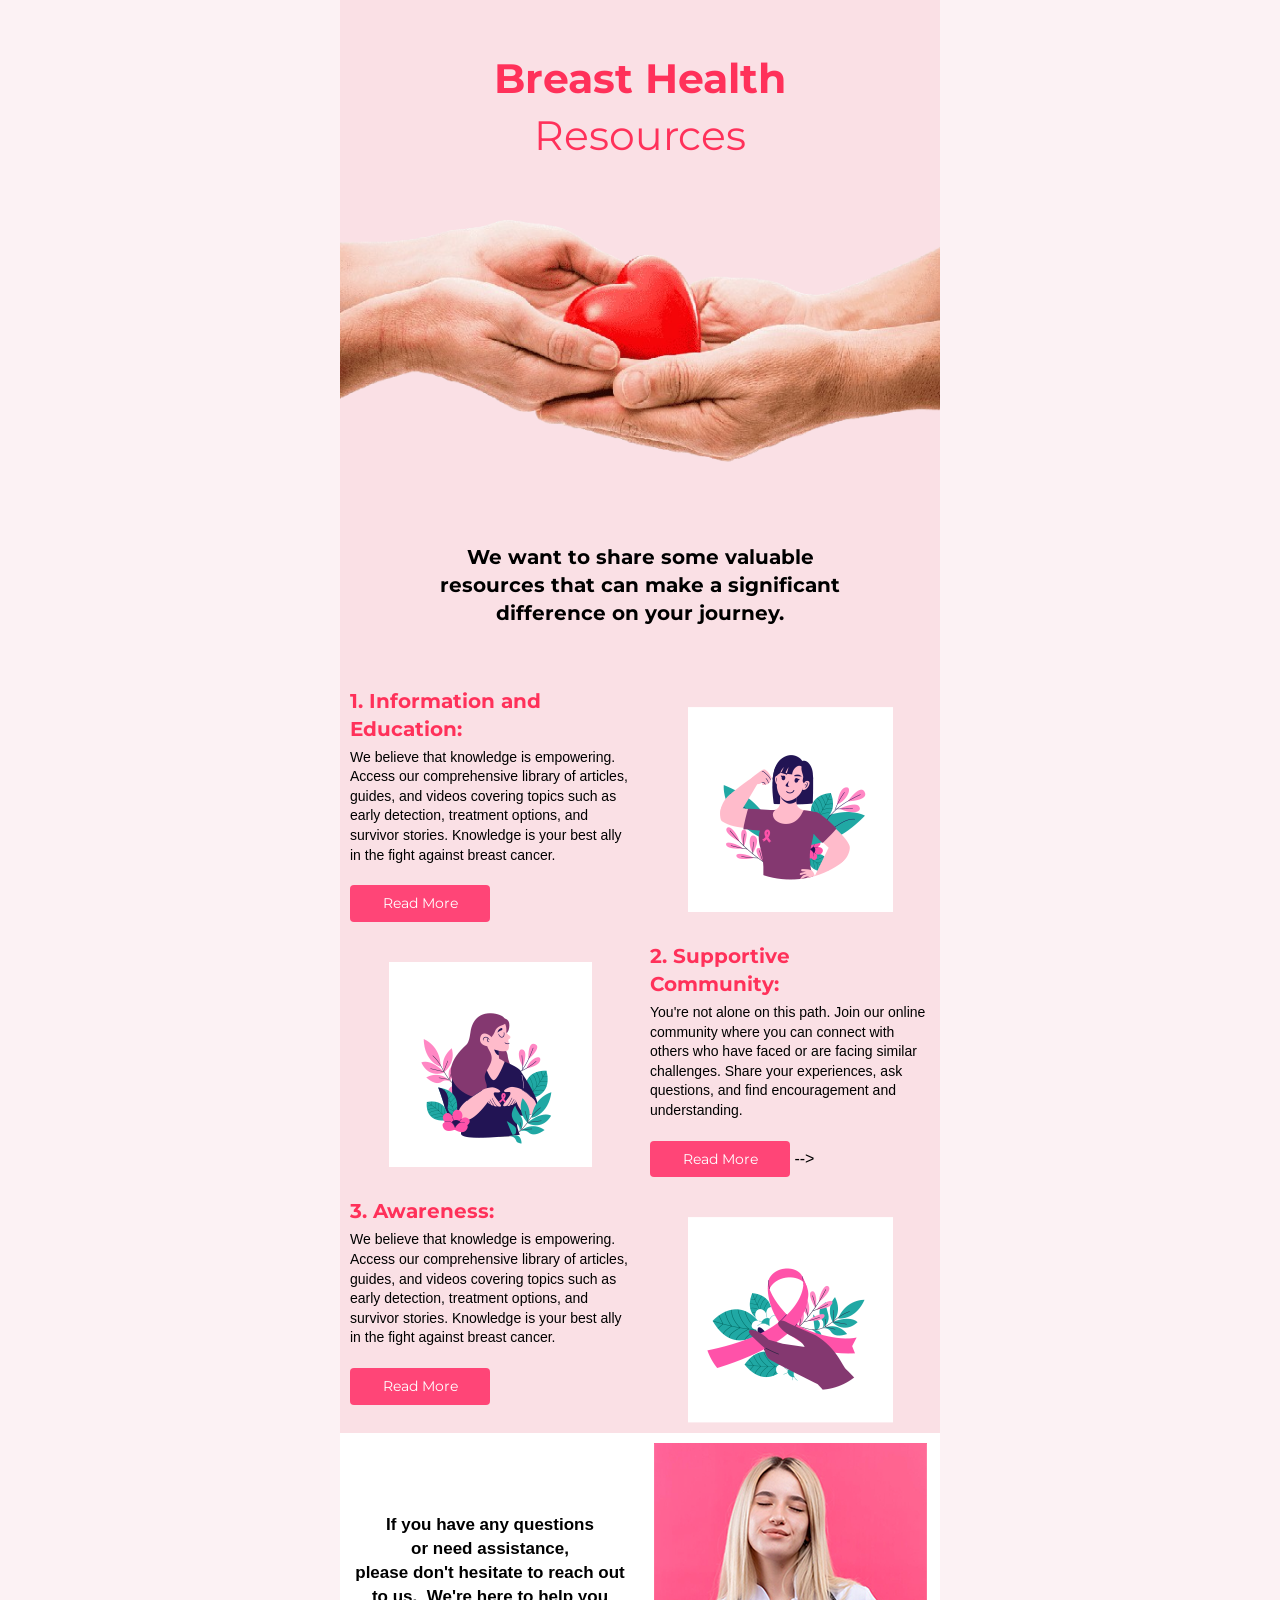
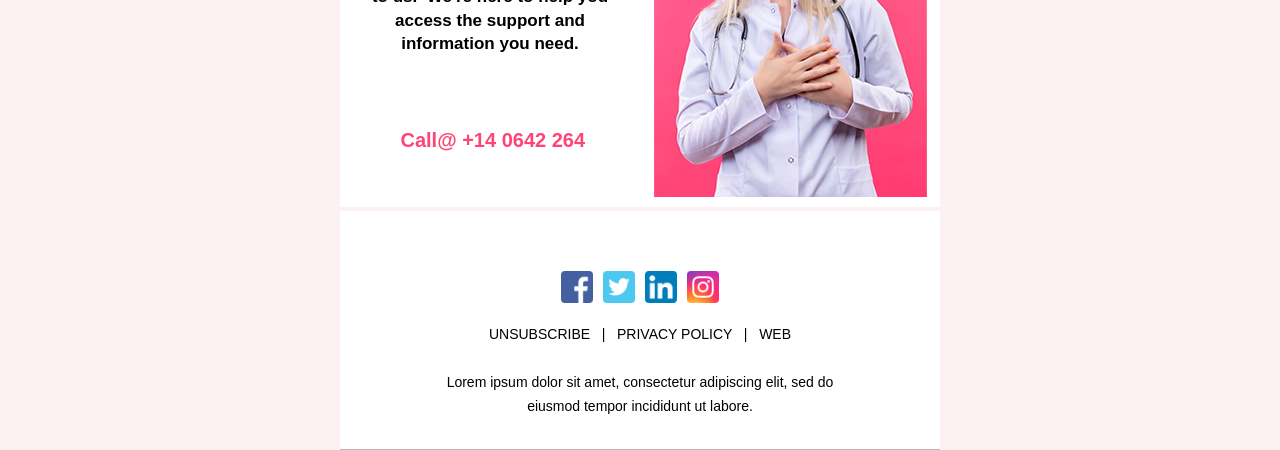
<file: user/admin/index.html>
<!DOCTYPE HTML PUBLIC "-//W3C//DTD XHTML 1.0 Transitional //EN" "http://www.w3.org/TR/xhtml1/DTD/xhtml1-transitional.dtd">
<html xmlns="http://www.w3.org/1999/xhtml" xmlns:v="urn:schemas-microsoft-com:vml" xmlns:o="urn:schemas-microsoft-com:office:office">
<head>
<!--[if gte mso 9]>
<xml>
  <o:OfficeDocumentSettings>
    <o:AllowPNG/>
    <o:PixelsPerInch>96</o:PixelsPerInch>
  </o:OfficeDocumentSettings>
</xml>
<![endif]-->
  <meta http-equiv="Content-Type" content="text/html; charset=UTF-8">
  <meta name="viewport" content="width=device-width, initial-scale=1.0">
  <meta name="x-apple-disable-message-reformatting">
  <!--[if !mso]><!--><meta http-equiv="X-UA-Compatible" content="IE=edge"><!--<![endif]-->
  <title></title>

    <style type="text/css">
      @media only screen and (min-width: 620px) {
  .u-row {
    width: 600px !important;
  }
  .u-row .u-col {
    vertical-align: top;
  }

  .u-row .u-col-50 {
    width: 300px !important;
  }

  .u-row .u-col-100 {
    width: 600px !important;
  }

}

@media (max-width: 620px) {
  .u-row-container {
    max-width: 100% !important;
    padding-left: 0px !important;
    padding-right: 0px !important;
  }
  .u-row .u-col {
    min-width: 320px !important;
    max-width: 100% !important;
    display: block !important;
  }
  .u-row {
    width: 100% !important;
  }
  .u-col {
    width: 100% !important;
  }
  .u-col > div {
    margin: 0 auto;
  }
}
body {
  margin: 0;
  padding: 0;
}

table,
tr,
td {
  vertical-align: top;
  border-collapse: collapse;
}

p {
  margin: 0;
}

.ie-container table,
.mso-container table {
  table-layout: fixed;
}

* {
  line-height: inherit;
}

a[x-apple-data-detectors='true'] {
  color: inherit !important;
  text-decoration: none !important;
}

table, td { color: #000000; } #u_body a { color: #0000ee; text-decoration: underline; } @media (max-width: 480px) { #u_content_social_1 .v-container-padding-padding { padding: 30px 10px 10px !important; } #u_content_text_6 .v-container-padding-padding { padding: 10px 10px 20px !important; } #u_content_image_7 .v-container-padding-padding { padding: 20px 10px 30px !important; } }
    </style>



<!--[if !mso]><!--><link href="https://fonts.googleapis.com/css?family=Montserrat:400,700&display=swap" rel="stylesheet" type="text/css"><!--<![endif]-->

</head>

<body class="clean-body u_body" style="margin: 0;padding: 0;-webkit-text-size-adjust: 100%;background-color: #e7e7e7;color: #000000">
  <!--[if IE]><div class="ie-container"><![endif]-->
  <!--[if mso]><div class="mso-container"><![endif]-->
  <table id="u_body" style="border-collapse: collapse;table-layout: fixed;border-spacing: 0;mso-table-lspace: 0pt;mso-table-rspace: 0pt;vertical-align: top;min-width: 320px;Margin: 0 auto;background-color: #e7e7e7;width:100%" cellpadding="0" cellspacing="0">
  <tbody>
  <tr style="vertical-align: top">
    <td style="word-break: break-word;border-collapse: collapse !important;vertical-align: top">
    <!--[if (mso)|(IE)]><table width="100%" cellpadding="0" cellspacing="0" border="0"><tr><td align="center" style="background-color: #e7e7e7;"><![endif]-->



<div class="u-row-container" style="padding: 0px;background-color: #fcf2f4">
  <div class="u-row" style="margin: 0 auto;min-width: 320px;max-width: 600px;overflow-wrap: break-word;word-wrap: break-word;word-break: break-word;background-color: transparent;">
    <div style="border-collapse: collapse;display: table;width: 100%;height: 100%;background-color: transparent;">
      <!--[if (mso)|(IE)]><table width="100%" cellpadding="0" cellspacing="0" border="0"><tr><td style="padding: 0px;background-color: #fcf2f4;" align="center"><table cellpadding="0" cellspacing="0" border="0" style="width:600px;"><tr style="background-color: transparent;"><![endif]-->

<!--[if (mso)|(IE)]><td align="center" width="600" style="background-color: #fae0e5;width: 600px;padding: 0px;border-top: 0px solid transparent;border-left: 0px solid transparent;border-right: 0px solid transparent;border-bottom: 0px solid transparent;" valign="top"><![endif]-->
<div class="u-col u-col-100" style="max-width: 320px;min-width: 600px;display: table-cell;vertical-align: top;">
  <div style="background-color: #fae0e5;height: 100%;width: 100% !important;">
  <!--[if (!mso)&(!IE)]><!--><div style="box-sizing: border-box; height: 100%; padding: 0px;border-top: 0px solid transparent;border-left: 0px solid transparent;border-right: 0px solid transparent;border-bottom: 0px solid transparent;"><!--<![endif]-->

<table style="font-family:arial,helvetica,sans-serif;" role="presentation" cellpadding="0" cellspacing="0" width="100%" border="0">
  <tbody>
    <tr>
      <td class="v-container-padding-padding" style="overflow-wrap:break-word;word-break:break-word;padding:50px 10px 0px;font-family:arial,helvetica,sans-serif;" align="left">

  <h1 style="margin: 0px; color: #ff315a; line-height: 140%; text-align: center; word-wrap: break-word; font-family: 'Montserrat',sans-serif; font-size: 41px; font-weight: 700;">Breast Health</h1>

      </td>
    </tr>
  </tbody>
</table>

<table style="font-family:arial,helvetica,sans-serif;" role="presentation" cellpadding="0" cellspacing="0" width="100%" border="0">
  <tbody>
    <tr>
      <td class="v-container-padding-padding" style="overflow-wrap:break-word;word-break:break-word;padding:0px 10px;font-family:arial,helvetica,sans-serif;" align="left">

  <h1 style="margin: 0px; color: #ff315a; line-height: 140%; text-align: center; word-wrap: break-word; font-family: 'Montserrat',sans-serif; font-size: 41px; font-weight: 400;">Resources</h1>

      </td>
    </tr>
  </tbody>
</table>

<table style="font-family:arial,helvetica,sans-serif;" role="presentation" cellpadding="0" cellspacing="0" width="100%" border="0">
  <tbody>
    <tr>
      <td class="v-container-padding-padding" style="overflow-wrap:break-word;word-break:break-word;padding:0px;font-family:arial,helvetica,sans-serif;" align="left">

<table width="100%" cellpadding="0" cellspacing="0" border="0">
  <tr>
    <td style="padding-right: 0px;padding-left: 0px;" align="center">

      <img align="center" border="0" src="images/image-4.png" alt="image" title="image" style="outline: none;text-decoration: none;-ms-interpolation-mode: bicubic;clear: both;display: inline-block !important;border: none;height: auto;float: none;width: 100%;max-width: 600px;" width="600"/>

    </td>
  </tr>
</table>

      </td>
    </tr>
  </tbody>
</table>

  <!--[if (!mso)&(!IE)]><!--></div><!--<![endif]-->
  </div>
</div>
<!--[if (mso)|(IE)]></td><![endif]-->
      <!--[if (mso)|(IE)]></tr></table></td></tr></table><![endif]-->
    </div>
  </div>
  </div>





<div class="u-row-container" style="padding: 0px;background-color: #fcf2f4">
  <div class="u-row" style="margin: 0 auto;min-width: 320px;max-width: 600px;overflow-wrap: break-word;word-wrap: break-word;word-break: break-word;background-color: transparent;">
    <div style="border-collapse: collapse;display: table;width: 100%;height: 100%;background-color: transparent;">
      <!--[if (mso)|(IE)]><table width="100%" cellpadding="0" cellspacing="0" border="0"><tr><td style="padding: 0px;background-color: #fcf2f4;" align="center"><table cellpadding="0" cellspacing="0" border="0" style="width:600px;"><tr style="background-color: transparent;"><![endif]-->

<!--[if (mso)|(IE)]><td align="center" width="600" style="background-color: #fae0e5;width: 600px;padding: 0px;border-top: 0px solid transparent;border-left: 0px solid transparent;border-right: 0px solid transparent;border-bottom: 0px solid transparent;border-radius: 0px;-webkit-border-radius: 0px; -moz-border-radius: 0px;" valign="top"><![endif]-->
<div class="u-col u-col-100" style="max-width: 320px;min-width: 600px;display: table-cell;vertical-align: top;">
  <div style="background-color: #fae0e5;height: 100%;width: 100% !important;border-radius: 0px;-webkit-border-radius: 0px; -moz-border-radius: 0px;">
  <!--[if (!mso)&(!IE)]><!--><div style="box-sizing: border-box; height: 100%; padding: 0px;border-top: 0px solid transparent;border-left: 0px solid transparent;border-right: 0px solid transparent;border-bottom: 0px solid transparent;border-radius: 0px;-webkit-border-radius: 0px; -moz-border-radius: 0px;"><!--<![endif]-->

<table style="font-family:arial,helvetica,sans-serif;" role="presentation" cellpadding="0" cellspacing="0" width="100%" border="0">
  <tbody>
    <tr>
      <td class="v-container-padding-padding" style="overflow-wrap:break-word;word-break:break-word;padding:40px 10px 50px;font-family:arial,helvetica,sans-serif;" align="left">

  <h1 style="margin: 0px; line-height: 140%; text-align: center; word-wrap: break-word; font-family: 'Montserrat',sans-serif; font-size: 20px; font-weight: 700;">We want to share some valuable<br />resources that can make a significant<br />difference on your journey.</h1>

      </td>
    </tr>
  </tbody>
</table>

  <!--[if (!mso)&(!IE)]><!--></div><!--<![endif]-->
  </div>
</div>
<!--[if (mso)|(IE)]></td><![endif]-->
      <!--[if (mso)|(IE)]></tr></table></td></tr></table><![endif]-->
    </div>
  </div>
  </div>





<div class="u-row-container" style="padding: 0px;background-color: #fcf2f4">
  <div class="u-row" style="margin: 0 auto;min-width: 320px;max-width: 600px;overflow-wrap: break-word;word-wrap: break-word;word-break: break-word;background-color: transparent;">
    <div style="border-collapse: collapse;display: table;width: 100%;height: 100%;background-color: transparent;">
      <!--[if (mso)|(IE)]><table width="100%" cellpadding="0" cellspacing="0" border="0"><tr><td style="padding: 0px;background-color: #fcf2f4;" align="center"><table cellpadding="0" cellspacing="0" border="0" style="width:600px;"><tr style="background-color: transparent;"><![endif]-->

<!--[if (mso)|(IE)]><td align="center" width="300" style="background-color: #fae0e5;width: 300px;padding: 0px;border-top: 0px solid transparent;border-left: 0px solid transparent;border-right: 0px solid transparent;border-bottom: 0px solid transparent;border-radius: 0px;-webkit-border-radius: 0px; -moz-border-radius: 0px;" valign="top"><![endif]-->
<div class="u-col u-col-50" style="max-width: 320px;min-width: 300px;display: table-cell;vertical-align: top;">
  <div style="background-color: #fae0e5;height: 100%;width: 100% !important;border-radius: 0px;-webkit-border-radius: 0px; -moz-border-radius: 0px;">
  <!--[if (!mso)&(!IE)]><!--><div style="box-sizing: border-box; height: 100%; padding: 0px;border-top: 0px solid transparent;border-left: 0px solid transparent;border-right: 0px solid transparent;border-bottom: 0px solid transparent;border-radius: 0px;-webkit-border-radius: 0px; -moz-border-radius: 0px;"><!--<![endif]-->

<table style="font-family:arial,helvetica,sans-serif;" role="presentation" cellpadding="0" cellspacing="0" width="100%" border="0">
  <tbody>
    <tr>
      <td class="v-container-padding-padding" style="overflow-wrap:break-word;word-break:break-word;padding:10px 10px 5px;font-family:arial,helvetica,sans-serif;" align="left">

  <h1 style="margin: 0px; color: #ff315a; line-height: 140%; text-align: left; word-wrap: break-word; font-family: 'Montserrat',sans-serif; font-size: 20px; font-weight: 700;">1. Information and Education:</h1>

      </td>
    </tr>
  </tbody>
</table>

<table style="font-family:arial,helvetica,sans-serif;" role="presentation" cellpadding="0" cellspacing="0" width="100%" border="0">
  <tbody>
    <tr>
      <td class="v-container-padding-padding" style="overflow-wrap:break-word;word-break:break-word;padding:0px 10px 10px;font-family:arial,helvetica,sans-serif;" align="left">

  <div style="font-size: 14px; line-height: 140%; text-align: left; word-wrap: break-word;">
    <p style="line-height: 140%;">We believe that knowledge is empowering. Access our comprehensive library of articles, guides, and videos covering topics such as early detection, treatment options, and survivor stories. Knowledge is your best ally in the fight against breast cancer.</p>
  </div>

      </td>
    </tr>
  </tbody>
</table>

<table style="font-family:arial,helvetica,sans-serif;" role="presentation" cellpadding="0" cellspacing="0" width="100%" border="0">
  <tbody>
    <tr>
      <td class="v-container-padding-padding" style="overflow-wrap:break-word;word-break:break-word;padding:10px;font-family:arial,helvetica,sans-serif;" align="left">

  <!--[if mso]><style>.v-button {background: transparent !important;}</style><![endif]-->
<div align="left">
  <!--[if mso]><v:roundrect xmlns:v="urn:schemas-microsoft-com:vml" xmlns:w="urn:schemas-microsoft-com:office:word" href="https://unlayer.com" style="height:37px; v-text-anchor:middle; width:140px;" arcsize="11%"  stroke="f" fillcolor="#ff4577"><w:anchorlock/><center style="color:#FFFFFF;font-family: 'Montserrat',sans-serif; "><![endif]-->
    <a href="https://unlayer.com" target="_blank" class="v-button" style="box-sizing: border-box;display: inline-block;text-decoration: none;-webkit-text-size-adjust: none;text-align: center;color: #FFFFFF; background-color: #ff4577; border-radius: 4px;-webkit-border-radius: 4px; -moz-border-radius: 4px; width:50%; max-width:100%; overflow-wrap: break-word; word-break: break-word; word-wrap:break-word; mso-border-alt: none;font-family: 'Montserrat',sans-serif; font-size: 14px;">
      <span style="display:block;padding:10px 20px;line-height:120%;"><span style="line-height: 16.8px;">Read More</span></span>
    </a>
    <!--[if mso]></center></v:roundrect><![endif]-->
</div>

      </td>
    </tr>
  </tbody>
</table>

  <!--[if (!mso)&(!IE)]><!--></div><!--<![endif]-->
  </div>
</div>
<!--[if (mso)|(IE)]></td><![endif]-->
<!--[if (mso)|(IE)]><td align="center" width="300" style="background-color: #fae0e5;width: 300px;padding: 0px;border-top: 0px solid transparent;border-left: 0px solid transparent;border-right: 0px solid transparent;border-bottom: 0px solid transparent;border-radius: 0px;-webkit-border-radius: 0px; -moz-border-radius: 0px;" valign="top"><![endif]-->
<div class="u-col u-col-50" style="max-width: 320px;min-width: 300px;display: table-cell;vertical-align: top;">
  <div style="background-color: #fae0e5;height: 100%;width: 100% !important;border-radius: 0px;-webkit-border-radius: 0px; -moz-border-radius: 0px;">
  <!--[if (!mso)&(!IE)]><!--><div style="box-sizing: border-box; height: 100%; padding: 0px;border-top: 0px solid transparent;border-left: 0px solid transparent;border-right: 0px solid transparent;border-bottom: 0px solid transparent;border-radius: 0px;-webkit-border-radius: 0px; -moz-border-radius: 0px;"><!--<![endif]-->

<table style="font-family:arial,helvetica,sans-serif;" role="presentation" cellpadding="0" cellspacing="0" width="100%" border="0">
  <tbody>
    <tr>
      <td class="v-container-padding-padding" style="overflow-wrap:break-word;word-break:break-word;padding:30px 10px 10px;font-family:arial,helvetica,sans-serif;" align="left">

<table width="100%" cellpadding="0" cellspacing="0" border="0">
  <tr>
    <td style="padding-right: 0px;padding-left: 0px;" align="center">

      <img align="center" border="0" src="images/image-3.png" alt="image" title="image" style="outline: none;text-decoration: none;-ms-interpolation-mode: bicubic;clear: both;display: inline-block !important;border: none;height: auto;float: none;width: 100%;max-width: 205px;" width="205"/>

    </td>
  </tr>
</table>

      </td>
    </tr>
  </tbody>
</table>

  <!--[if (!mso)&(!IE)]><!--></div><!--<![endif]-->
  </div>
</div>
<!--[if (mso)|(IE)]></td><![endif]-->
      <!--[if (mso)|(IE)]></tr></table></td></tr></table><![endif]-->
    </div>
  </div>
  </div>





<div class="u-row-container" style="padding: 0px;background-color: #fcf2f4">
  <div class="u-row" style="margin: 0 auto;min-width: 320px;max-width: 600px;overflow-wrap: break-word;word-wrap: break-word;word-break: break-word;background-color: transparent;">
    <div style="border-collapse: collapse;display: table;width: 100%;height: 100%;background-color: transparent;">
      <!--[if (mso)|(IE)]><table width="100%" cellpadding="0" cellspacing="0" border="0"><tr><td style="padding: 0px;background-color: #fcf2f4;" align="center"><table cellpadding="0" cellspacing="0" border="0" style="width:600px;"><tr style="background-color: transparent;"><![endif]-->

<!--[if (mso)|(IE)]><td align="center" width="300" style="background-color: #fae0e5;width: 300px;padding: 0px;border-top: 0px solid transparent;border-left: 0px solid transparent;border-right: 0px solid transparent;border-bottom: 0px solid transparent;border-radius: 0px;-webkit-border-radius: 0px; -moz-border-radius: 0px;" valign="top"><![endif]-->
<div class="u-col u-col-50" style="max-width: 320px;min-width: 300px;display: table-cell;vertical-align: top;">
  <div style="background-color: #fae0e5;height: 100%;width: 100% !important;border-radius: 0px;-webkit-border-radius: 0px; -moz-border-radius: 0px;">
  <!--[if (!mso)&(!IE)]><!--><div style="box-sizing: border-box; height: 100%; padding: 0px;border-top: 0px solid transparent;border-left: 0px solid transparent;border-right: 0px solid transparent;border-bottom: 0px solid transparent;border-radius: 0px;-webkit-border-radius: 0px; -moz-border-radius: 0px;"><!--<![endif]-->

<table style="font-family:arial,helvetica,sans-serif;" role="presentation" cellpadding="0" cellspacing="0" width="100%" border="0">
  <tbody>
    <tr>
      <td class="v-container-padding-padding" style="overflow-wrap:break-word;word-break:break-word;padding:30px 10px 10px;font-family:arial,helvetica,sans-serif;" align="left">

<table width="100%" cellpadding="0" cellspacing="0" border="0">
  <tr>
    <td style="padding-right: 0px;padding-left: 0px;" align="center">

      <img align="center" border="0" src="images/image-1.png" alt="image" title="image" style="outline: none;text-decoration: none;-ms-interpolation-mode: bicubic;clear: both;display: inline-block !important;border: none;height: auto;float: none;width: 100%;max-width: 203px;" width="203"/>

    </td>
  </tr>
</table>

      </td>
    </tr>
  </tbody>
</table>

  <!--[if (!mso)&(!IE)]><!--></div><!--<![endif]-->
  </div>
</div>
<!--[if (mso)|(IE)]></td><![endif]-->
<!--[if (mso)|(IE)]><td align="center" width="300" style="background-color: #fae0e5;width: 300px;padding: 0px;border-top: 0px solid transparent;border-left: 0px solid transparent;border-right: 0px solid transparent;border-bottom: 0px solid transparent;border-radius: 0px;-webkit-border-radius: 0px; -moz-border-radius: 0px;" valign="top"><![endif]-->
<div class="u-col u-col-50" style="max-width: 320px;min-width: 300px;display: table-cell;vertical-align: top;">
  <div style="background-color: #fae0e5;height: 100%;width: 100% !important;border-radius: 0px;-webkit-border-radius: 0px; -moz-border-radius: 0px;">
  <!--[if (!mso)&(!IE)]><!--><div style="box-sizing: border-box; height: 100%; padding: 0px;border-top: 0px solid transparent;border-left: 0px solid transparent;border-right: 0px solid transparent;border-bottom: 0px solid transparent;border-radius: 0px;-webkit-border-radius: 0px; -moz-border-radius: 0px;"><!--<![endif]-->

<table style="font-family:arial,helvetica,sans-serif;" role="presentation" cellpadding="0" cellspacing="0" width="100%" border="0">
  <tbody>
    <tr>
      <td class="v-container-padding-padding" style="overflow-wrap:break-word;word-break:break-word;padding:10px 10px 5px;font-family:arial,helvetica,sans-serif;" align="left">

  <h1 style="margin: 0px; color: #ff315a; line-height: 140%; text-align: left; word-wrap: break-word; font-family: 'Montserrat',sans-serif; font-size: 20px; font-weight: 700;">2. Supportive<br />Community:</h1>

      </td>
    </tr>
  </tbody>
</table>

<table style="font-family:arial,helvetica,sans-serif;" role="presentation" cellpadding="0" cellspacing="0" width="100%" border="0">
  <tbody>
    <tr>
      <td class="v-container-padding-padding" style="overflow-wrap:break-word;word-break:break-word;padding:0px 10px 10px;font-family:arial,helvetica,sans-serif;" align="left">

  <div style="font-size: 14px; line-height: 140%; text-align: left; word-wrap: break-word;">
    <p style="line-height: 140%;">You're not alone on this path. Join our online community where you can connect with others who have faced or are facing similar challenges. Share your experiences, ask questions, and find encouragement and understanding.</p>
  </div>

      </td>
    </tr>
  </tbody>
</table>

<table style="font-family:arial,helvetica,sans-serif;" role="presentation" cellpadding="0" cellspacing="0" width="100%" border="0">
  <tbody>
    <tr>
      <td class="v-container-padding-padding" style="overflow-wrap:break-word;word-break:break-word;padding:10px;font-family:arial,helvetica,sans-serif;" align="left">

  <!--[if mso]><style>.v-button {background: transparent !important;}</style><![endif]-->
<div align="left">
  <!--[if mso]><v:roundrect xmlns:v="urn:schemas-microsoft-com:vml" xmlns:w="urn:schemas-microsoft-com:office:word" href="https://unlayer.com" style="height:37px; v-text-anchor:middle; width:140px;" arcsize="11%"  stroke="f" fillcolor="#ff4577"><w:anchorlock/><center style="color:#FFFFFF;font-family: 'Montserrat',sans-serif; "><![endif]-->
     <a href="https://unlayer.com" target="_blank" class="v-button" style="box-sizing: border-box;display: inline-block;text-decoration: none;-webkit-text-size-adjust: none;text-align: center;color: #FFFFFF; background-color: #ff4577; border-radius: 4px;-webkit-border-radius: 4px; -moz-border-radius: 4px; width:50%; max-width:100%; overflow-wrap: break-word; word-break: break-word; word-wrap:break-word; mso-border-alt: none;font-family: 'Montserrat',sans-serif; font-size: 14px;">
      <span style="display:block;padding:10px 20px;line-height:120%;"><span style="line-height: 16.8px;">Read More</span></span>
    </a>
    <!--[if mso]></center></v:roundrect><![endif]--> -->
</div>

      </td>
    </tr>
  </tbody>
</table>

  <!--[if (!mso)&(!IE)]><!--></div><!--<![endif]-->
  </div>
</div>
<!--[if (mso)|(IE)]></td><![endif]-->
      <!--[if (mso)|(IE)]></tr></table></td></tr></table><![endif]-->
    </div>
  </div>
  </div>





<div class="u-row-container" style="padding: 0px;background-color: #fcf2f4">
  <div class="u-row" style="margin: 0 auto;min-width: 320px;max-width: 600px;overflow-wrap: break-word;word-wrap: break-word;word-break: break-word;background-color: transparent;">
    <div style="border-collapse: collapse;display: table;width: 100%;height: 100%;background-color: transparent;">
      <!--[if (mso)|(IE)]><table width="100%" cellpadding="0" cellspacing="0" border="0"><tr><td style="padding: 0px;background-color: #fcf2f4;" align="center"><table cellpadding="0" cellspacing="0" border="0" style="width:600px;"><tr style="background-color: transparent;"><![endif]-->

<!--[if (mso)|(IE)]><td align="center" width="300" style="background-color: #fae0e5;width: 300px;padding: 0px;border-top: 0px solid transparent;border-left: 0px solid transparent;border-right: 0px solid transparent;border-bottom: 0px solid transparent;border-radius: 0px;-webkit-border-radius: 0px; -moz-border-radius: 0px;" valign="top"><![endif]-->
<div class="u-col u-col-50" style="max-width: 320px;min-width: 300px;display: table-cell;vertical-align: top;">
  <div style="background-color: #fae0e5;height: 100%;width: 100% !important;border-radius: 0px;-webkit-border-radius: 0px; -moz-border-radius: 0px;">
  <!--[if (!mso)&(!IE)]><!--><div style="box-sizing: border-box; height: 100%; padding: 0px;border-top: 0px solid transparent;border-left: 0px solid transparent;border-right: 0px solid transparent;border-bottom: 0px solid transparent;border-radius: 0px;-webkit-border-radius: 0px; -moz-border-radius: 0px;"><!--<![endif]-->

<table style="font-family:arial,helvetica,sans-serif;" role="presentation" cellpadding="0" cellspacing="0" width="100%" border="0">
  <tbody>
    <tr>
      <td class="v-container-padding-padding" style="overflow-wrap:break-word;word-break:break-word;padding:10px 10px 5px;font-family:arial,helvetica,sans-serif;" align="left">

  <h1 style="margin: 0px; color: #ff315a; line-height: 140%; text-align: left; word-wrap: break-word; font-family: 'Montserrat',sans-serif; font-size: 20px; font-weight: 700;">3. Awareness:</h1>

      </td>
    </tr>
  </tbody>
</table>

<table style="font-family:arial,helvetica,sans-serif;" role="presentation" cellpadding="0" cellspacing="0" width="100%" border="0">
  <tbody>
    <tr>
      <td class="v-container-padding-padding" style="overflow-wrap:break-word;word-break:break-word;padding:0px 10px 10px;font-family:arial,helvetica,sans-serif;" align="left">

  <div style="font-size: 14px; line-height: 140%; text-align: left; word-wrap: break-word;">
    <p style="line-height: 140%;">We believe that knowledge is empowering. Access our comprehensive library of articles, guides, and videos covering topics such as early detection, treatment options, and survivor stories. Knowledge is your best ally in the fight against breast cancer.</p>
  </div>

      </td>
    </tr>
  </tbody>
</table>

<table style="font-family:arial,helvetica,sans-serif;" role="presentation" cellpadding="0" cellspacing="0" width="100%" border="0">
  <tbody>
    <tr>
      <td class="v-container-padding-padding" style="overflow-wrap:break-word;word-break:break-word;padding:10px;font-family:arial,helvetica,sans-serif;" align="left">

  <!--[if mso]><style>.v-button {background: transparent !important;}</style><![endif]-->
<div align="left">
  <!--[if mso]><v:roundrect xmlns:v="urn:schemas-microsoft-com:vml" xmlns:w="urn:schemas-microsoft-com:office:word" href="https://unlayer.com" style="height:37px; v-text-anchor:middle; width:140px;" arcsize="11%"  stroke="f" fillcolor="#ff4577"><w:anchorlock/><center style="color:#FFFFFF;font-family: 'Montserrat',sans-serif; "><![endif]-->
    <a href="https://unlayer.com" target="_blank" class="v-button" style="box-sizing: border-box;display: inline-block;text-decoration: none;-webkit-text-size-adjust: none;text-align: center;color: #FFFFFF; background-color: #ff4577; border-radius: 4px;-webkit-border-radius: 4px; -moz-border-radius: 4px; width:50%; max-width:100%; overflow-wrap: break-word; word-break: break-word; word-wrap:break-word; mso-border-alt: none;font-family: 'Montserrat',sans-serif; font-size: 14px;">
      <span style="display:block;padding:10px 20px;line-height:120%;"><span style="line-height: 16.8px;">Read More</span></span>
    </a>
    <!--[if mso]></center></v:roundrect><![endif]-->
</div>

      </td>
    </tr>
  </tbody>
</table>

  <!--[if (!mso)&(!IE)]><!--></div><!--<![endif]-->
  </div>
</div>
<!--[if (mso)|(IE)]></td><![endif]-->
<!--[if (mso)|(IE)]><td align="center" width="300" style="background-color: #fae0e5;width: 300px;padding: 0px;border-top: 0px solid transparent;border-left: 0px solid transparent;border-right: 0px solid transparent;border-bottom: 0px solid transparent;border-radius: 0px;-webkit-border-radius: 0px; -moz-border-radius: 0px;" valign="top"><![endif]-->
<div class="u-col u-col-50" style="max-width: 320px;min-width: 300px;display: table-cell;vertical-align: top;">
  <div style="background-color: #fae0e5;height: 100%;width: 100% !important;border-radius: 0px;-webkit-border-radius: 0px; -moz-border-radius: 0px;">
  <!--[if (!mso)&(!IE)]><!--><div style="box-sizing: border-box; height: 100%; padding: 0px;border-top: 0px solid transparent;border-left: 0px solid transparent;border-right: 0px solid transparent;border-bottom: 0px solid transparent;border-radius: 0px;-webkit-border-radius: 0px; -moz-border-radius: 0px;"><!--<![endif]-->

<table style="font-family:arial,helvetica,sans-serif;" role="presentation" cellpadding="0" cellspacing="0" width="100%" border="0">
  <tbody>
    <tr>
      <td class="v-container-padding-padding" style="overflow-wrap:break-word;word-break:break-word;padding:30px 10px 10px;font-family:arial,helvetica,sans-serif;" align="left">

<table width="100%" cellpadding="0" cellspacing="0" border="0">
  <tr>
    <td style="padding-right: 0px;padding-left: 0px;" align="center">

      <img align="center" border="0" src="images/image-2.png" alt="image" title="image" style="outline: none;text-decoration: none;-ms-interpolation-mode: bicubic;clear: both;display: inline-block !important;border: none;height: auto;float: none;width: 100%;max-width: 205px;" width="205"/>

    </td>
  </tr>
</table>

      </td>
    </tr>
  </tbody>
</table>

  <!--[if (!mso)&(!IE)]><!--></div><!--<![endif]-->
  </div>
</div>
<!--[if (mso)|(IE)]></td><![endif]-->
      <!--[if (mso)|(IE)]></tr></table></td></tr></table><![endif]-->
    </div>
  </div>
  </div>





<div class="u-row-container" style="padding: 0px;background-color: #fcf2f4">
  <div class="u-row" style="margin: 0 auto;min-width: 320px;max-width: 600px;overflow-wrap: break-word;word-wrap: break-word;word-break: break-word;background-color: transparent;">
    <div style="border-collapse: collapse;display: table;width: 100%;height: 100%;background-color: transparent;">
      <!--[if (mso)|(IE)]><table width="100%" cellpadding="0" cellspacing="0" border="0"><tr><td style="padding: 0px;background-color: #fcf2f4;" align="center"><table cellpadding="0" cellspacing="0" border="0" style="width:600px;"><tr style="background-color: transparent;"><![endif]-->

<!--[if (mso)|(IE)]><td align="center" width="300" style="background-color: #ffffff;width: 300px;padding: 0px;border-top: 0px solid transparent;border-left: 0px solid transparent;border-right: 0px solid transparent;border-bottom: 0px solid transparent;border-radius: 0px;-webkit-border-radius: 0px; -moz-border-radius: 0px;" valign="top"><![endif]-->
<div class="u-col u-col-50" style="max-width: 320px;min-width: 300px;display: table-cell;vertical-align: top;">
  <div style="background-color: #ffffff;height: 100%;width: 100% !important;border-radius: 0px;-webkit-border-radius: 0px; -moz-border-radius: 0px;">
  <!--[if (!mso)&(!IE)]><!--><div style="box-sizing: border-box; height: 100%; padding: 0px;border-top: 0px solid transparent;border-left: 0px solid transparent;border-right: 0px solid transparent;border-bottom: 0px solid transparent;border-radius: 0px;-webkit-border-radius: 0px; -moz-border-radius: 0px;"><!--<![endif]-->

<table style="font-family:arial,helvetica,sans-serif;" role="presentation" cellpadding="0" cellspacing="0" width="100%" border="0">
  <tbody>
    <tr>
      <td class="v-container-padding-padding" style="overflow-wrap:break-word;word-break:break-word;padding:80px 10px 10px;font-family:arial,helvetica,sans-serif;" align="left">

  <div style="font-size: 17px; font-weight: 700; line-height: 140%; text-align: center; word-wrap: break-word;">
    <p style="line-height: 140%;">If you have any questions</p>
<p style="line-height: 140%;">or need assistance,</p>
<p style="line-height: 140%;">please don't hesitate to reach out to us.  We're here to help you access the support and information you need.</p>
  </div>

      </td>
    </tr>
  </tbody>
</table>

<table style="font-family:arial,helvetica,sans-serif;" role="presentation" cellpadding="0" cellspacing="0" width="100%" border="0">
  <tbody>
    <tr>
      <td class="v-container-padding-padding" style="overflow-wrap:break-word;word-break:break-word;padding:60px 10px 10px;font-family:arial,helvetica,sans-serif;" align="left">

  <div style="font-size: 20px; font-weight: 700; color: #ff4577; line-height: 140%; text-align: center; word-wrap: break-word;">
    <p style="line-height: 140%;"> Call@ +14 0642 264</p>
  </div>

      </td>
    </tr>
  </tbody>
</table>

  <!--[if (!mso)&(!IE)]><!--></div><!--<![endif]-->
  </div>
</div>
<!--[if (mso)|(IE)]></td><![endif]-->
<!--[if (mso)|(IE)]><td align="center" width="300" style="background-color: #ffffff;width: 300px;padding: 0px;border-top: 0px solid transparent;border-left: 0px solid transparent;border-right: 0px solid transparent;border-bottom: 0px solid transparent;border-radius: 0px;-webkit-border-radius: 0px; -moz-border-radius: 0px;" valign="top"><![endif]-->
<div class="u-col u-col-50" style="max-width: 320px;min-width: 300px;display: table-cell;vertical-align: top;">
  <div style="background-color: #ffffff;height: 100%;width: 100% !important;border-radius: 0px;-webkit-border-radius: 0px; -moz-border-radius: 0px;">
  <!--[if (!mso)&(!IE)]><!--><div style="box-sizing: border-box; height: 100%; padding: 0px;border-top: 0px solid transparent;border-left: 0px solid transparent;border-right: 0px solid transparent;border-bottom: 0px solid transparent;border-radius: 0px;-webkit-border-radius: 0px; -moz-border-radius: 0px;"><!--<![endif]-->

<table style="font-family:arial,helvetica,sans-serif;" role="presentation" cellpadding="0" cellspacing="0" width="100%" border="0">
  <tbody>
    <tr>
      <td class="v-container-padding-padding" style="overflow-wrap:break-word;word-break:break-word;padding:10px;font-family:arial,helvetica,sans-serif;" align="left">

<table width="100%" cellpadding="0" cellspacing="0" border="0">
  <tr>
    <td style="padding-right: 0px;padding-left: 0px;" align="center">

      <img align="center" border="0" src="images/image-5.png" alt="image" title="image" style="outline: none;text-decoration: none;-ms-interpolation-mode: bicubic;clear: both;display: inline-block !important;border: none;height: auto;float: none;width: 100%;max-width: 273px;" width="273"/>

    </td>
  </tr>
</table>

      </td>
    </tr>
  </tbody>
</table>

  <!--[if (!mso)&(!IE)]><!--></div><!--<![endif]-->
  </div>
</div>
<!--[if (mso)|(IE)]></td><![endif]-->
      <!--[if (mso)|(IE)]></tr></table></td></tr></table><![endif]-->
    </div>
  </div>
  </div>





<div class="u-row-container" style="padding: 4px 0px 0px;background-color: #fcf2f4">
  <div class="u-row" style="margin: 0 auto;min-width: 320px;max-width: 600px;overflow-wrap: break-word;word-wrap: break-word;word-break: break-word;background-color: transparent;">
    <div style="border-collapse: collapse;display: table;width: 100%;height: 100%;background-color: transparent;">
      <!--[if (mso)|(IE)]><table width="100%" cellpadding="0" cellspacing="0" border="0"><tr><td style="padding: 4px 0px 0px;background-color: #fcf2f4;" align="center"><table cellpadding="0" cellspacing="0" border="0" style="width:600px;"><tr style="background-color: transparent;"><![endif]-->

<!--[if (mso)|(IE)]><td align="center" width="600" style="background-color: #ffffff;width: 600px;padding: 0px;border-top: 0px solid transparent;border-left: 0px solid transparent;border-right: 0px solid transparent;border-bottom: 0px solid transparent;border-radius: 0px;-webkit-border-radius: 0px; -moz-border-radius: 0px;" valign="top"><![endif]-->
<div class="u-col u-col-100" style="max-width: 320px;min-width: 600px;display: table-cell;vertical-align: top;">
  <div style="background-color: #ffffff;height: 100%;width: 100% !important;border-radius: 0px;-webkit-border-radius: 0px; -moz-border-radius: 0px;">
  <!--[if (!mso)&(!IE)]><!--><div style="box-sizing: border-box; height: 100%; padding: 0px;border-top: 0px solid transparent;border-left: 0px solid transparent;border-right: 0px solid transparent;border-bottom: 0px solid transparent;border-radius: 0px;-webkit-border-radius: 0px; -moz-border-radius: 0px;"><!--<![endif]-->

<table id="u_content_social_1" style="font-family:arial,helvetica,sans-serif;" role="presentation" cellpadding="0" cellspacing="0" width="100%" border="0">
  <tbody>
    <tr>
      <td class="v-container-padding-padding" style="overflow-wrap:break-word;word-break:break-word;padding:60px 10px 10px;font-family:arial,helvetica,sans-serif;" align="left">

<div align="center">
  <div style="display: table; max-width:167px;">
  <!--[if (mso)|(IE)]><table width="167" cellpadding="0" cellspacing="0" border="0"><tr><td style="border-collapse:collapse;" align="center"><table width="100%" cellpadding="0" cellspacing="0" border="0" style="border-collapse:collapse; mso-table-lspace: 0pt;mso-table-rspace: 0pt; width:167px;"><tr><![endif]-->


    <!--[if (mso)|(IE)]><td width="32" style="width:32px; padding-right: 10px;" valign="top"><![endif]-->
    <table align="left" border="0" cellspacing="0" cellpadding="0" width="32" height="32" style="width: 32px !important;height: 32px !important;display: inline-block;border-collapse: collapse;table-layout: fixed;border-spacing: 0;mso-table-lspace: 0pt;mso-table-rspace: 0pt;vertical-align: top;margin-right: 10px">
      <tbody><tr style="vertical-align: top"><td align="left" valign="middle" style="word-break: break-word;border-collapse: collapse !important;vertical-align: top">
        <a href="https://www.facebook.com/unlayer" title="Facebook" target="_blank">
          <img src="images/image-8.png" alt="Facebook" title="Facebook" width="32" style="outline: none;text-decoration: none;-ms-interpolation-mode: bicubic;clear: both;display: block !important;border: none;height: auto;float: none;max-width: 32px !important">
        </a>
      </td></tr>
    </tbody></table>
    <!--[if (mso)|(IE)]></td><![endif]-->

    <!--[if (mso)|(IE)]><td width="32" style="width:32px; padding-right: 10px;" valign="top"><![endif]-->
    <table align="left" border="0" cellspacing="0" cellpadding="0" width="32" height="32" style="width: 32px !important;height: 32px !important;display: inline-block;border-collapse: collapse;table-layout: fixed;border-spacing: 0;mso-table-lspace: 0pt;mso-table-rspace: 0pt;vertical-align: top;margin-right: 10px">
      <tbody><tr style="vertical-align: top"><td align="left" valign="middle" style="word-break: break-word;border-collapse: collapse !important;vertical-align: top">
        <a href="https://twitter.com/unlayerapp" title="Twitter" target="_blank">
          <img src="images/image-6.png" alt="Twitter" title="Twitter" width="32" style="outline: none;text-decoration: none;-ms-interpolation-mode: bicubic;clear: both;display: block !important;border: none;height: auto;float: none;max-width: 32px !important">
        </a>
      </td></tr>
    </tbody></table>
    <!--[if (mso)|(IE)]></td><![endif]-->

    <!--[if (mso)|(IE)]><td width="32" style="width:32px; padding-right: 10px;" valign="top"><![endif]-->
    <table align="left" border="0" cellspacing="0" cellpadding="0" width="32" height="32" style="width: 32px !important;height: 32px !important;display: inline-block;border-collapse: collapse;table-layout: fixed;border-spacing: 0;mso-table-lspace: 0pt;mso-table-rspace: 0pt;vertical-align: top;margin-right: 10px">
      <tbody><tr style="vertical-align: top"><td align="left" valign="middle" style="word-break: break-word;border-collapse: collapse !important;vertical-align: top">
        <a href="https://www.linkedin.com/company/unlayer/mycompany/" title="LinkedIn" target="_blank">
          <img src="images/image-10.png" alt="LinkedIn" title="LinkedIn" width="32" style="outline: none;text-decoration: none;-ms-interpolation-mode: bicubic;clear: both;display: block !important;border: none;height: auto;float: none;max-width: 32px !important">
        </a>
      </td></tr>
    </tbody></table>
    <!--[if (mso)|(IE)]></td><![endif]-->

    <!--[if (mso)|(IE)]><td width="32" style="width:32px; padding-right: 0px;" valign="top"><![endif]-->
    <table align="left" border="0" cellspacing="0" cellpadding="0" width="32" height="32" style="width: 32px !important;height: 32px !important;display: inline-block;border-collapse: collapse;table-layout: fixed;border-spacing: 0;mso-table-lspace: 0pt;mso-table-rspace: 0pt;vertical-align: top;margin-right: 0px">
      <tbody><tr style="vertical-align: top"><td align="left" valign="middle" style="word-break: break-word;border-collapse: collapse !important;vertical-align: top">
        <a href="https://www.instagram.com/unlayer_official/" title="Instagram" target="_blank">
          <img src="images/image-7.png" alt="Instagram" title="Instagram" width="32" style="outline: none;text-decoration: none;-ms-interpolation-mode: bicubic;clear: both;display: block !important;border: none;height: auto;float: none;max-width: 32px !important">
        </a>
      </td></tr>
    </tbody></table>
    <!--[if (mso)|(IE)]></td><![endif]-->


    <!--[if (mso)|(IE)]></tr></table></td></tr></table><![endif]-->
  </div>
</div>

      </td>
    </tr>
  </tbody>
</table>

<table id="u_content_text_6" style="font-family:arial,helvetica,sans-serif;" role="presentation" cellpadding="0" cellspacing="0" width="100%" border="0">
  <tbody>
    <tr>
      <td class="v-container-padding-padding" style="overflow-wrap:break-word;word-break:break-word;padding:10px 100px 30px;font-family:arial,helvetica,sans-serif;" align="left">

  <div style="font-size: 14px; line-height: 170%; text-align: center; word-wrap: break-word;">
    <p style="font-size: 14px; line-height: 170%;">UNSUBSCRIBE   |   PRIVACY POLICY   |   WEB</p>
<p style="font-size: 14px; line-height: 170%;"> </p>
<p style="font-size: 14px; line-height: 170%;">Lorem ipsum dolor sit amet, consectetur adipiscing elit, sed do eiusmod tempor incididunt ut labore.</p>
  </div>

      </td>
    </tr>
  </tbody>
</table>

<table style="font-family:arial,helvetica,sans-serif;" role="presentation" cellpadding="0" cellspacing="0" width="100%" border="0">
  <tbody>
    <tr>
      <td class="v-container-padding-padding" style="overflow-wrap:break-word;word-break:break-word;padding:0px;font-family:arial,helvetica,sans-serif;" align="left">

  <table height="0px" align="center" border="0" cellpadding="0" cellspacing="0" width="100%" style="border-collapse: collapse;table-layout: fixed;border-spacing: 0;mso-table-lspace: 0pt;mso-table-rspace: 0pt;vertical-align: top;border-top: 1px solid #BBBBBB;-ms-text-size-adjust: 100%;-webkit-text-size-adjust: 100%">
    <tbody>
      <tr style="vertical-align: top">
        <td style="word-break: break-word;border-collapse: collapse !important;vertical-align: top;font-size: 0px;line-height: 0px;mso-line-height-rule: exactly;-ms-text-size-adjust: 100%;-webkit-text-size-adjust: 100%">
          <span>&#160;</span>
        </td>
      </tr>
    </tbody>
  </table>

      </td>
    </tr>
  </tbody>
</table>

<!-- <table id="u_content_image_7" style="font-family:arial,helvetica,sans-serif;" role="presentation" cellpadding="0" cellspacing="0" width="100%" border="0">
  <tbody>
    <tr>
      <td class="v-container-padding-padding" style="overflow-wrap:break-word;word-break:break-word;padding:30px 10px 60px;font-family:arial,helvetica,sans-serif;" align="left">

<table width="100%" cellpadding="0" cellspacing="0" border="0">
  <tr>
    <td style="padding-right: 0px;padding-left: 0px;" align="center">

      <img align="center" border="0" src="images/image-9.png" alt="image" title="image" style="outline: none;text-decoration: none;-ms-interpolation-mode: bicubic;clear: both;display: inline-block !important;border: none;height: auto;float: none;width: 100%;max-width: 149px;" width="149"/>

    </td>
  </tr>
</table> -->

      </td>
    </tr>
  </tbody>
</table>

  <!--[if (!mso)&(!IE)]><!--></div><!--<![endif]-->
  </div>
</div>
<!--[if (mso)|(IE)]></td><![endif]-->
      <!--[if (mso)|(IE)]></tr></table></td></tr></table><![endif]-->
    </div>
  </div>
  </div>



    <!--[if (mso)|(IE)]></td></tr></table><![endif]-->
    </td>
  </tr>
  </tbody>
  </table>
  <!--[if mso]></div><![endif]-->
  <!--[if IE]></div><![endif]-->
</body>

</html>
</file>
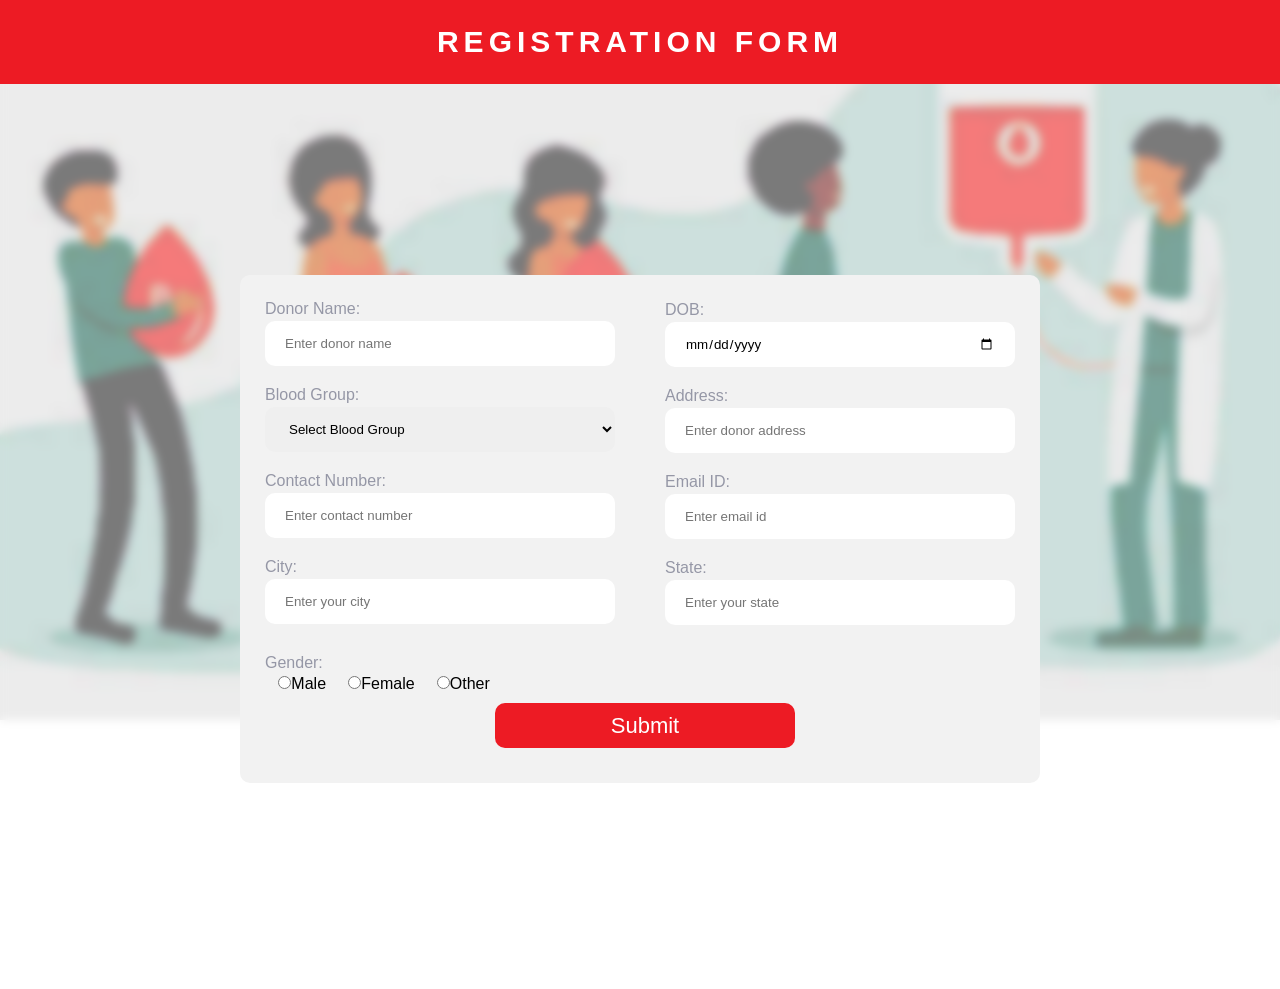
<file: myform.html>
<!DOCTYPE html>
<html>
    <head>
        <meta  name="viewport" content="width=device-width", initial-scale="1.0">
        <title>
            FORM WEB
        </title>
        <link href="formstyle.css" rel="stylesheet" type="text/css">

    </head>
<body>
        <div class="title">
            Registration Form
        </div>
<div class="main">
    <div class="register">

    <form action="myform.php" method="post">
        <div class="content">
        <div class="doner_text">
            <label>Donor Name: </label>

            <input type="text" size="45"
            placeholder="Enter donor name"  name="DonorName" id="DonorName">
        </div>

        <div class="doner_text">
            <div class="DOB">
            <label>DOB: </label>
            <input type="date" size="50" name= "Dateofbirth" id="Dateofbirth" class="dob">
            </div>
        </div>
        <div class="doner_text">
            <div class="BG">
            <label>Blood Group: </label>
                <select class="select"  name="BloodGroup" id="BloodGroup">
                    <option disabled selected> Select Blood Group</option>
                    <option value="A+">A+</option>
                    <option value="B+">B+</option>
                    <option value="AB+">AB+</option>
                    <option value="O+">O+</option>
                    <option value="A-">A-</option>
                    <option value="B-">B-</option>
                    <option value="AB-">AB-</option>
                    <option value="O-">O-</option>
                </select>
            </div>
        </div>
        <div class="doner_text">
            <div class="adds">
            <label>Address: </label>
            <input type="text" size="20"
            placeholder="Enter donor address"  name="Address" id="Address">
            </div>
        </div>
        <div class="doner_text">
            <div class="contno">
            <label>Contact Number: </label>

             <input type="text" size="20"
                placeholder="Enter contact number" name="Contactnumber" id="Contactnumber" >
            </div>
        </div>
        <div class="doner_text">
            <div class="email">
            <label>Email ID: </label>

            <input type="text" size="30"
             placeholder="Enter email id"  name="Emailid" id="Eamilid">
            </div>
        </div>
        <div class="doner_text">
            <div class="ci">
            <label>City: </label>
                <input type="text" size="20"
                placeholder="Enter your city" name="City" id="City" >
            </div>
        </div>
        <div class="doner_text">
            <div class="state">
                <label>State: </label>
                <input type="text" size="20"
                placeholder="Enter your state" name="State" id="State" >
            </div>
        </div>
      <!--  <div class="doner_text">
            <div class="aadhar">
                <label>Aadhar Number:</label>
                <input type="text" size="20"
                placeholder="Enter aadhar number" name="Number" id="Number" >
            </div>
        </div>-->
        <div class="doner_text">
            <div class="gender">
            <label>Gender: </label>
                <div class="gndr">
                    &nbsp; &nbsp;<input type="radio" name="Gender" value = "Male" required>Male &nbsp; &nbsp; <input type="radio" name="Gender" value = "Female" required>Female &nbsp; &nbsp;
                    <input type="radio" name="Gender" value = "Other"required>Other
                </div>
            </div>
        </div>

            <div class="sub" id="container">
                <input type="submit" onclick="openPopup()" value="Submit"
                name="submit" id="submit" class="btn">
            </div>
            <div class="popup" id="popup">
              <img src="tick.png" alt="">
              <h2>Thank you!</h2>
              <p>Your details have been successfully submitted.Thank you!</p>
              <button type="button" name="button" onclick="closePopup()">OK</button>
            </div>
        </div>
        <script type="text/javascript">
          let popup = document.getElementById("popup");

          function openPopup()
          {
              popup.classList.add("open-popup");
          }
          function closePopup()
          {
            popup.classList.remove("open-popup");
          }
        </script>

        </div> <!-- end of content -->
        </form>


    </div><!-- end of register -->
    </div><!-- end of main -->

</body>
</html>
</file>
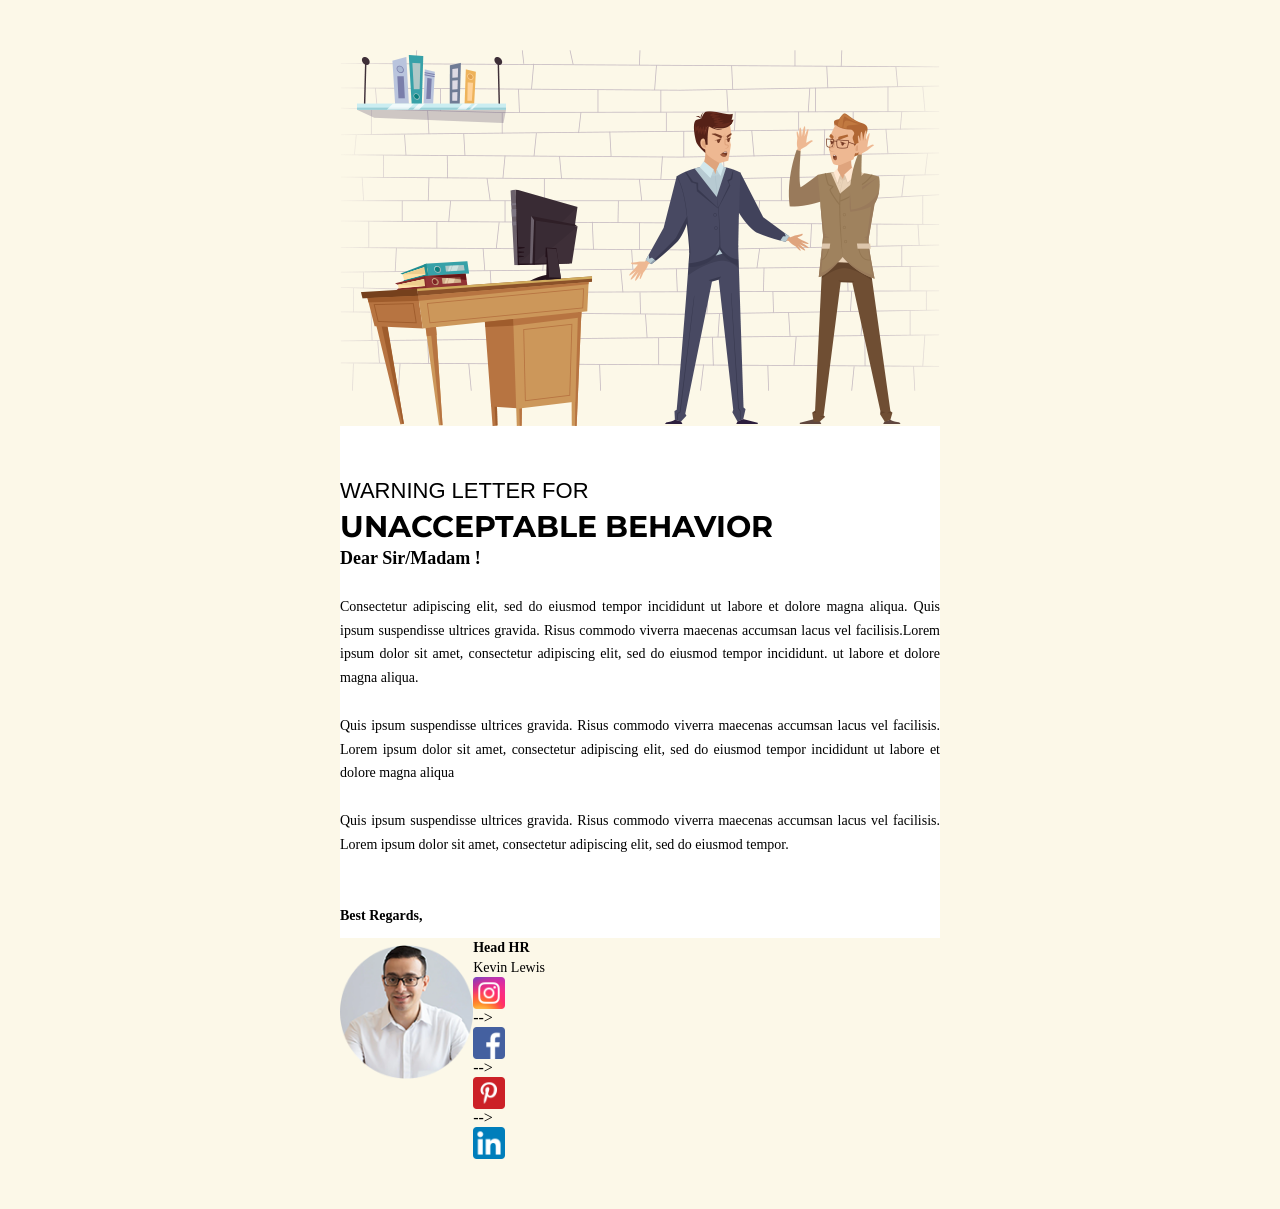
<file: user/admin/pdftemp.html>
<!DOCTYPE HTML PUBLIC "-//W3C//DTD XHTML 1.0 Transitional //EN" "http://www.w3.org/TR/xhtml1/DTD/xhtml1-transitional.dtd">
<html xmlns="http://www.w3.org/1999/xhtml" xmlns:v="urn:schemas-microsoft-com:vml" xmlns:o="urn:schemas-microsoft-com:office:office">
<head>
<!--[if gte mso 9]>
<xml>
  <o:OfficeDocumentSettings>
    <o:AllowPNG/>
    <o:PixelsPerInch>96</o:PixelsPerInch>
  </o:OfficeDocumentSettings>
</xml>
<![endif]-->
  <meta http-equiv="Content-Type" content="text/html; charset=UTF-8">
  <meta name="viewport" content="width=device-width, initial-scale=1.0">
  <meta name="x-apple-disable-message-reformatting">
  <!--[if !mso]><!--><meta http-equiv="X-UA-Compatible" content="IE=edge"><!--<![endif]-->
  <title></title>

    <style type="text/css">
      @media only screen and (min-width: 620px) {
  .u-row {
    width: 600px !important;
  }
  .u-row .u-col {
    vertical-align: top;
  }

  .u-row .u-col-22p19 {
    width: 133.14px !important;
  }

  .u-row .u-col-77p81 {
    width: 466.86px !important;
  }

  .u-row .u-col-100 {
    width: 600px !important;
  }

}

@media (max-width: 620px) {
  .u-row-container {
    max-width: 100% !important;
    padding-left: 0px !important;
    padding-right: 0px !important;
  }
  .u-row .u-col {
    min-width: 320px !important;
    max-width: 100% !important;
    display: block !important;
  }
  .u-row {
    width: 100% !important;
  }
  .u-col {
    width: 100% !important;
  }
  .u-col > div {
    margin: 0 auto;
  }
  .no-stack .u-col {
    min-width: 0 !important;
    display: table-cell !important;
  }

  .no-stack .u-col-22p19 {
    width: 22.19% !important;
  }

  .no-stack .u-col-77p81 {
    width: 77.81% !important;
  }

}
body {
  margin: 0;
  padding: 0;
}

table,
tr,
td {
  vertical-align: top;
  border-collapse: collapse;
}

p {
  margin: 0;
}

.ie-container table,
.mso-container table {
  table-layout: fixed;
}

* {
  line-height: inherit;
}

a[x-apple-data-detectors='true'] {
  color: inherit !important;
  text-decoration: none !important;
}

table, td { color: #000000; } #u_body a { color: #0000ee; text-decoration: underline; } @media (max-width: 480px) { #u_content_heading_1 .v-container-padding-padding { padding: 10px 20px 0px !important; } #u_content_heading_1 .v-font-size { font-size: 17px !important; } #u_content_heading_2 .v-container-padding-padding { padding: 0px 20px 10px !important; } #u_content_heading_2 .v-font-size { font-size: 28px !important; } #u_content_text_6 .v-container-padding-padding { padding: 20px 20px 0px !important; } #u_content_text_2 .v-container-padding-padding { padding: 10px 20px !important; } #u_column_7 .v-col-padding { padding: 13px 0px 0px 20px !important; } #u_content_image_6 .v-src-width { width: auto !important; } #u_content_image_6 .v-src-max-width { max-width: 100% !important; } #u_content_image_6 .v-text-align { text-align: left !important; } #u_content_text_1 .v-text-align { text-align: left !important; } #u_content_text_7 .v-text-align { text-align: left !important; } #u_content_social_1 .v-container-padding-padding { padding: 10px 10px 10px 9px !important; } }
    </style>



<!--[if !mso]><!--><link href="https://fonts.googleapis.com/css?family=Montserrat:400,700&display=swap" rel="stylesheet" type="text/css"><!--<![endif]-->

</head>

<body class="clean-body u_body" style="margin: 0;padding: 0;-webkit-text-size-adjust: 100%;background-color: #ffffff;color: #000000">
  <!--[if IE]><div class="ie-container"><![endif]-->
  <!--[if mso]><div class="mso-container"><![endif]-->
  <!-- <table id="u_body" style="border-collapse: collapse;table-layout: fixed;border-spacing: 0;mso-table-lspace: 0pt;mso-table-rspace: 0pt;vertical-align: top;min-width: 320px;Margin: 0 auto;background-color: #ffffff;width:100%" cellpadding="0" cellspacing="0">
  <tbody> -->
  <!-- <tr style="vertical-align: top">
    <td style="word-break: break-word;border-collapse: collapse !important;vertical-align: top"> -->
    <!--[if (mso)|(IE)]><table width="100%" cellpadding="0" cellspacing="0" border="0"><tr><td align="center" style="background-color: #ffffff;"><![endif]-->



<div class="u-row-container" style="padding: 0px;background-color: #fcf8e8">
  <div class="u-row" style="margin: 0 auto;min-width: 320px;max-width: 600px;overflow-wrap: break-word;word-wrap: break-word;word-break: break-word;background-color: transparent;">
    <div style="border-collapse: collapse;display: table;width: 100%;height: 100%;background-color: transparent;">
      <!--[if (mso)|(IE)]><table width="100%" cellpadding="0" cellspacing="0" border="0"><tr><td style="padding: 0px;background-color: #fcf8e8;" align="center"><table cellpadding="0" cellspacing="0" border="0" style="width:600px;"><tr style="background-color: transparent;"><![endif]-->

<!--[if (mso)|(IE)]><td align="center" width="600" class="v-col-padding" style="background-color: #fcf8e8;width: 600px;padding: 50px 0px 0px;border-top: 0px solid transparent;border-left: 0px solid transparent;border-right: 0px solid transparent;border-bottom: 0px solid transparent;" valign="top"><![endif]-->
<div class="u-col u-col-100" style="max-width: 320px;min-width: 600px;display: table-cell;vertical-align: top;">
  <div style="background-color: #fcf8e8;height: 100%;width: 100% !important;">
  <!--[if (!mso)&(!IE)]><!--><div class="v-col-padding" style="box-sizing: border-box; height: 100%; padding: 50px 0px 0px;border-top: 0px solid transparent;border-left: 0px solid transparent;border-right: 0px solid transparent;border-bottom: 0px solid transparent;"><!--<![endif]-->

<table style="font-family:'Montserrat',sans-serif;" role="presentation" cellpadding="0" cellspacing="0" width="100%" border="0">
  <!-- <tbody>
    <tr>
      <td class="v-container-padding-padding" style="overflow-wrap:break-word;word-break:break-word;padding:0px;font-family:'Montserrat',sans-serif;" align="left">

<table width="100%" cellpadding="0" cellspacing="0" border="0">
  <tr>
    <td class="v-text-align" style="padding-right: 0px;padding-left: 0px;" align="center"> -->

      <img align="center" border="0" src="pdftemp/image-6.png" alt="image" title="image" style="outline: none;text-decoration: none;-ms-interpolation-mode: bicubic;clear: both;display: inline-block !important;border: none;height: auto;float: none;width: 100%;max-width: 600px;" width="600" class="v-src-width v-src-max-width"/>

    <!-- </td>
  </tr>
</table>

      </td>
    </tr>
  </tbody>
</table> -->

  <!--[if (!mso)&(!IE)]><!--></div><!--<![endif]-->
  </div>
</div>
<!--[if (mso)|(IE)]></td><![endif]-->
      <!--[if (mso)|(IE)]></tr></table></td></tr></table><![endif]-->
    </div>
  </div>
  </div>





<div class="u-row-container" style="padding: 0px;background-color: transparent">
  <div class="u-row" style="margin: 0 auto;min-width: 320px;max-width: 600px;overflow-wrap: break-word;word-wrap: break-word;word-break: break-word;background-color: transparent;">
    <div style="border-collapse: collapse;display: table;width: 100%;height: 100%;background-color: transparent;">
      <!--[if (mso)|(IE)]><table width="100%" cellpadding="0" cellspacing="0" border="0"><tr><td style="padding: 0px;background-color: transparent;" align="center"><table cellpadding="0" cellspacing="0" border="0" style="width:600px;"><tr style="background-color: transparent;"><![endif]-->

<!--[if (mso)|(IE)]><td align="center" width="600" class="v-col-padding" style="background-color: #ffffff;width: 600px;padding: 50px 0px 10px;border-top: 0px solid transparent;border-left: 0px solid transparent;border-right: 0px solid transparent;border-bottom: 0px solid transparent;border-radius: 0px;-webkit-border-radius: 0px; -moz-border-radius: 0px;" valign="top"><![endif]-->
<div class="u-col u-col-100" style="max-width: 320px;min-width: 600px;display: table-cell;vertical-align: top;">
  <div style="background-color: #ffffff;height: 100%;width: 100% !important;border-radius: 0px;-webkit-border-radius: 0px; -moz-border-radius: 0px;">
  <!--[if (!mso)&(!IE)]><!--><div class="v-col-padding" style="box-sizing: border-box; height: 100%; padding: 50px 0px 10px;border-top: 0px solid transparent;border-left: 0px solid transparent;border-right: 0px solid transparent;border-bottom: 0px solid transparent;border-radius: 0px;-webkit-border-radius: 0px; -moz-border-radius: 0px;"><!--<![endif]-->

<!-- <table id="u_content_heading_1" style="font-family:'Montserrat',sans-serif;" role="presentation" cellpadding="0" cellspacing="0" width="100%" border="0">
  <tbody>
    <tr>
      <td class="v-container-padding-padding" style="overflow-wrap:break-word;word-break:break-word;padding:10px 10px 0px;font-family:'Montserrat',sans-serif;" align="left">
         -->
  <h1 class="v-text-align v-font-size" style="margin: 0px; color: #000000; line-height: 140%; text-align: left; word-wrap: break-word; font-family: arial,helvetica,sans-serif; font-size: 22px; font-weight: 400;">WARNING LETTER FOR</h1>

      <!-- </td>
    </tr>
  </tbody>
</table>

<table id="u_content_heading_2" style="font-family:'Montserrat',sans-serif;" role="presentation" cellpadding="0" cellspacing="0" width="100%" border="0">
  <tbody>
    <tr>
      <td class="v-container-padding-padding" style="overflow-wrap:break-word;word-break:break-word;padding:0px 10px 10px;font-family:'Montserrat',sans-serif;" align="left"> -->

  <h1 class="v-text-align v-font-size" style="margin: 0px; color: #000000; line-height: 130%; text-align: left; word-wrap: break-word; font-family: 'Montserrat',sans-serif; font-size: 30px; font-weight: 400;"><strong>UNACCEPTABLE BEHAVIOR</strong></h1>

      <!-- </td>
    </tr>
  </tbody>
</table> -->

<!-- <table id="u_content_text_6" style="font-family:'Montserrat',sans-serif;" role="presentation" cellpadding="0" cellspacing="0" width="100%" border="0">
  <tbody>
    <tr>
      <td class="v-container-padding-padding" style="overflow-wrap:break-word;word-break:break-word;padding:20px 10px 0px;font-family:'Montserrat',sans-serif;" align="left"> -->

  <div class="v-text-align v-font-size" style="font-size: 14px; line-height: 140%; text-align: left; word-wrap: break-word;">
    <p style="font-size: 14px; line-height: 140%;"><span style="font-size: 18px; line-height: 25.2px;"><strong>Dear Sir/Madam !</strong></span></p>
  </div>
<!--
      </td>
    </tr>
  </tbody>
</table> -->
<!--
<table id="u_content_text_2" style="font-family:'Montserrat',sans-serif;" role="presentation" cellpadding="0" cellspacing="0" width="100%" border="0">
  <tbody>
    <tr>
      <td class="v-container-padding-padding" style="overflow-wrap:break-word;word-break:break-word;padding:10px;font-family:'Montserrat',sans-serif;" align="left">
         -->
  <div class="v-text-align v-font-size" style="font-size: 14px; line-height: 170%; text-align: justify; word-wrap: break-word;">
    <p style="font-size: 14px; line-height: 170%;"> </p>
<p style="font-size: 14px; line-height: 170%;">Consectetur adipiscing elit, sed do eiusmod tempor incididunt ut labore et dolore magna aliqua. Quis ipsum suspendisse ultrices gravida. Risus commodo viverra maecenas accumsan lacus vel facilisis.Lorem ipsum dolor sit amet, consectetur adipiscing elit, sed do eiusmod tempor incididunt. ut labore et dolore magna aliqua.</p>
<p style="font-size: 14px; line-height: 170%;"> </p>
<p style="font-size: 14px; line-height: 170%;">Quis ipsum suspendisse ultrices gravida. Risus commodo viverra maecenas accumsan lacus vel facilisis. Lorem ipsum dolor sit amet, consectetur adipiscing elit, sed do eiusmod tempor incididunt ut labore et dolore magna aliqua</p>
<p style="font-size: 14px; line-height: 170%;"> </p>
<p style="font-size: 14px; line-height: 170%;">Quis ipsum suspendisse ultrices gravida. Risus commodo viverra maecenas accumsan lacus vel facilisis. Lorem ipsum dolor sit amet, consectetur adipiscing elit, sed do eiusmod tempor.</p>
<p style="font-size: 14px; line-height: 170%;"> </p>
<p style="font-size: 14px; line-height: 170%;"> </p>
<p style="font-size: 14px; line-height: 170%;"><strong>Best Regards,</strong></p>
  </div>
<!--
      </td>
    </tr>
  </tbody>
</table> -->

  <!--[if (!mso)&(!IE)]><!--></div><!--<![endif]-->
  </div>
</div>
<!--[if (mso)|(IE)]></td><![endif]-->
      <!--[if (mso)|(IE)]></tr></table></td></tr></table><![endif]-->
    </div>
  </div>
  </div>





<div class="u-row-container" style="padding: 0px 0px 50px;background-color: transparent">
  <div class="u-row no-stack" style="margin: 0 auto;min-width: 320px;max-width: 600px;overflow-wrap: break-word;word-wrap: break-word;word-break: break-word;background-color: transparent;">
    <div style="border-collapse: collapse;display: table;width: 100%;height: 100%;background-color: transparent;">
      <!--[if (mso)|(IE)]><table width="100%" cellpadding="0" cellspacing="0" border="0"><tr><td style="padding: 0px 0px 50px;background-color: transparent;" align="center"><table cellpadding="0" cellspacing="0" border="0" style="width:600px;"><tr style="background-color: transparent;"><![endif]-->

<!--[if (mso)|(IE)]><td align="center" width="133" class="v-col-padding" style="width: 133px;padding: 7px 0px 0px;border-top: 0px solid transparent;border-left: 0px solid transparent;border-right: 0px solid transparent;border-bottom: 0px solid transparent;border-radius: 0px;-webkit-border-radius: 0px; -moz-border-radius: 0px;" valign="top"><![endif]-->
<div id="u_column_7" class="u-col u-col-22p19" style="max-width: 320px;min-width: 133.14px;display: table-cell;vertical-align: top;">
  <div style="height: 100%;width: 100% !important;border-radius: 0px;-webkit-border-radius: 0px; -moz-border-radius: 0px;">
  <!--[if (!mso)&(!IE)]><!--><div class="v-col-padding" style="box-sizing: border-box; height: 100%; padding: 7px 0px 0px;border-top: 0px solid transparent;border-left: 0px solid transparent;border-right: 0px solid transparent;border-bottom: 0px solid transparent;border-radius: 0px;-webkit-border-radius: 0px; -moz-border-radius: 0px;"><!--<![endif]-->
  <!--
<table id="u_content_image_6" style="font-family:'Montserrat',sans-serif;" role="presentation" cellpadding="0" cellspacing="0" width="100%" border="0">
  <tbody>
    <tr>
      <td class="v-container-padding-padding" style="overflow-wrap:break-word;word-break:break-word;padding:0px;font-family:'Montserrat',sans-serif;" align="left">

<table width="100%" cellpadding="0" cellspacing="0" border="0">
  <tr>
    <td class="v-text-align" style="padding-right: 0px;padding-left: 0px;" align="left">
       -->
      <img align="left" border="0" src="pdftemp/image-5.png" alt="image" title="image" style="outline: none;text-decoration: none;-ms-interpolation-mode: bicubic;clear: both;display: inline-block !important;border: none;height: auto;float: none;width: 100%;max-width: 133.14px;" width="133.14" class="v-src-width v-src-max-width"/>

    <!-- </td>
  </tr>
</table>

      </td>
    </tr>
  </tbody>
</table> -->

  <!--[if (!mso)&(!IE)]><!--></div><!--<![endif]-->
  </div>
</div>
<!--[if (mso)|(IE)]></td><![endif]-->
<!--[if (mso)|(IE)]><td align="center" width="466" class="v-col-padding" style="width: 466px;padding: 0px;border-top: 0px solid transparent;border-left: 0px solid transparent;border-right: 0px solid transparent;border-bottom: 0px solid transparent;border-radius: 0px;-webkit-border-radius: 0px; -moz-border-radius: 0px;" valign="top"><![endif]-->
<div class="u-col u-col-77p81" style="max-width: 320px;min-width: 466.86px;display: table-cell;vertical-align: top;">
  <div style="height: 100%;width: 100% !important;border-radius: 0px;-webkit-border-radius: 0px; -moz-border-radius: 0px;">
  <!--[if (!mso)&(!IE)]><!--><div class="v-col-padding" style="box-sizing: border-box; height: 100%; padding: 0px;border-top: 0px solid transparent;border-left: 0px solid transparent;border-right: 0px solid transparent;border-bottom: 0px solid transparent;border-radius: 0px;-webkit-border-radius: 0px; -moz-border-radius: 0px;"><!--<![endif]-->

<!-- <table id="u_content_text_1" style="font-family:'Montserrat',sans-serif;" role="presentation" cellpadding="0" cellspacing="0" width="100%" border="0">
  <tbody>
    <tr>
      <td class="v-container-padding-padding" style="overflow-wrap:break-word;word-break:break-word;padding:20px 10px 0px;font-family:'Montserrat',sans-serif;" align="left"> -->

  <div class="v-text-align v-font-size" style="font-size: 14px; line-height: 140%; text-align: left; word-wrap: break-word;">
    <p style="font-size: 14px; line-height: 140%;"><span style="font-size: 14px; line-height: 19.6px;"><strong>Head HR</strong></span></p>
  </div>

      <!-- </td>
    </tr>
  </tbody>
</table>

<table id="u_content_text_7" style="font-family:'Montserrat',sans-serif;" role="presentation" cellpadding="0" cellspacing="0" width="100%" border="0">
  <tbody>
    <tr>
      <td class="v-container-padding-padding" style="overflow-wrap:break-word;word-break:break-word;padding:0px 10px;font-family:'Montserrat',sans-serif;" align="left"> -->

  <div class="v-text-align v-font-size" style="font-size: 14px; line-height: 140%; text-align: left; word-wrap: break-word;">
    <p style="font-size: 14px; line-height: 140%;">Kevin Lewis</p>
  </div>

      <!-- </td>
    </tr>
  </tbody>
</table>

<table id="u_content_social_1" style="font-family:'Montserrat',sans-serif;" role="presentation" cellpadding="0" cellspacing="0" width="100%" border="0">
  <tbody>
    <tr>
      <td class="v-container-padding-padding" style="overflow-wrap:break-word;word-break:break-word;padding:10px;font-family:'Montserrat',sans-serif;" align="left"> -->

<div align="left">
  <div style="display: table; max-width:163px;">
  <!--[if (mso)|(IE)]><table width="163" cellpadding="0" cellspacing="0" border="0"><tr><td style="border-collapse:collapse;" align="left"><table width="100%" cellpadding="0" cellspacing="0" border="0" style="border-collapse:collapse; mso-table-lspace: 0pt;mso-table-rspace: 0pt; width:163px;"><tr><![endif]-->


    <!--[if (mso)|(IE)]><td width="32" style="width:32px; padding-right: 9px;" valign="top"><![endif]-->
    <!-- <table align="left" border="0" cellspacing="0" cellpadding="0" width="32" height="32" style="width: 32px !important;height: 32px !important;display: inline-block;border-collapse: collapse;table-layout: fixed;border-spacing: 0;mso-table-lspace: 0pt;mso-table-rspace: 0pt;vertical-align: top;margin-right: 9px">
      <tbody><tr style="vertical-align: top"><td align="left" valign="middle" style="word-break: break-word;border-collapse: collapse !important;vertical-align: top"> -->
        <a href="https://facebook.com/" title="Facebook" target="_blank">
          <img src="pdftemp/image-2.png" alt="Facebook" title="Facebook" width="32" style="outline: none;text-decoration: none;-ms-interpolation-mode: bicubic;clear: both;display: block !important;border: none;height: auto;float: none;max-width: 32px !important">
        </a>
      <!-- </td></tr>
    </tbody></table>
    <![if (mso)|(IE)]></td><![endif]-->

    <!--[if (mso)|(IE)]><td width="32" style="width:32px; padding-right: 9px;" valign="top"><![endif]-->
    <!-- <table align="left" border="0" cellspacing="0" cellpadding="0" width="32" height="32" style="width: 32px !important;height: 32px !important;display: inline-block;border-collapse: collapse;table-layout: fixed;border-spacing: 0;mso-table-lspace: 0pt;mso-table-rspace: 0pt;vertical-align: top;margin-right: 9px">
      <tbody><tr style="vertical-align: top"><td align="left" valign="middle" style="word-break: break-word;border-collapse: collapse !important;vertical-align: top"> --> -->
        <a href="https://instagram.com/" title="Instagram" target="_blank">
          <img src="pdftemp/image-1.png" alt="Instagram" title="Instagram" width="32" style="outline: none;text-decoration: none;-ms-interpolation-mode: bicubic;clear: both;display: block !important;border: none;height: auto;float: none;max-width: 32px !important">
        </a>
      <!-- </td></tr>
    </tbody></table>
    <![if (mso)|(IE)]></td><![endif]-->

    <!--[if (mso)|(IE)]><td width="32" style="width:32px; padding-right: 9px;" valign="top"><![endif]-->
    <!-- <table align="left" border="0" cellspacing="0" cellpadding="0" width="32" height="32" style="width: 32px !important;height: 32px !important;display: inline-block;border-collapse: collapse;table-layout: fixed;border-spacing: 0;mso-table-lspace: 0pt;mso-table-rspace: 0pt;vertical-align: top;margin-right: 9px">
      <tbody><tr style="vertical-align: top"><td align="left" valign="middle" style="word-break: break-word;border-collapse: collapse !important;vertical-align: top"> --> -->
        <a href="https://pinterest.com/" title="Pinterest" target="_blank">
          <img src="pdftemp/image-3.png" alt="Pinterest" title="Pinterest" width="32" style="outline: none;text-decoration: none;-ms-interpolation-mode: bicubic;clear: both;display: block !important;border: none;height: auto;float: none;max-width: 32px !important">
        </a>
      <!-- </td></tr>
    </tbody></table>
    <![if (mso)|(IE)]></td><![endif]-->

    <!--[if (mso)|(IE)]><td width="32" style="width:32px; padding-right: 0px;" valign="top"><![endif]-->
    <!-- <table align="left" border="0" cellspacing="0" cellpadding="0" width="32" height="32" style="width: 32px !important;height: 32px !important;display: inline-block;border-collapse: collapse;table-layout: fixed;border-spacing: 0;mso-table-lspace: 0pt;mso-table-rspace: 0pt;vertical-align: top;margin-right: 0px">
      <tbody><tr style="vertical-align: top"><td align="left" valign="middle" style="word-break: break-word;border-collapse: collapse !important;vertical-align: top"> --> -->
        <a href="https://linkedin.com/" title="LinkedIn" target="_blank">
          <img src="pdftemp/image-4.png" alt="LinkedIn" title="LinkedIn" width="32" style="outline: none;text-decoration: none;-ms-interpolation-mode: bicubic;clear: both;display: block !important;border: none;height: auto;float: none;max-width: 32px !important">
        </a>
      <!-- </td></tr>
    </tbody></table> -->
    <!--[if (mso)|(IE)]></td><![endif]-->


    <!--[if (mso)|(IE)]></tr></table></td></tr></table><![endif]-->
  </div>
</div>

      <!-- </td>
    </tr>
  </tbody>
</table> -->

  <!--[if (!mso)&(!IE)]><!--></div><!--<![endif]-->
  </div>
</div>
<!--[if (mso)|(IE)]></td><![endif]-->
      <!--[if (mso)|(IE)]></tr></table></td></tr></table><![endif]-->
    </div>
  </div>
  </div>



    <!--[if (mso)|(IE)]></td></tr></table><![endif]-->
    <!-- </td>
  </tr>
  </tbody>
  </table> -->
  <!--[if mso]></div><![endif]-->
  <!--[if IE]></div><![endif]-->
</body>

</html>
</file>
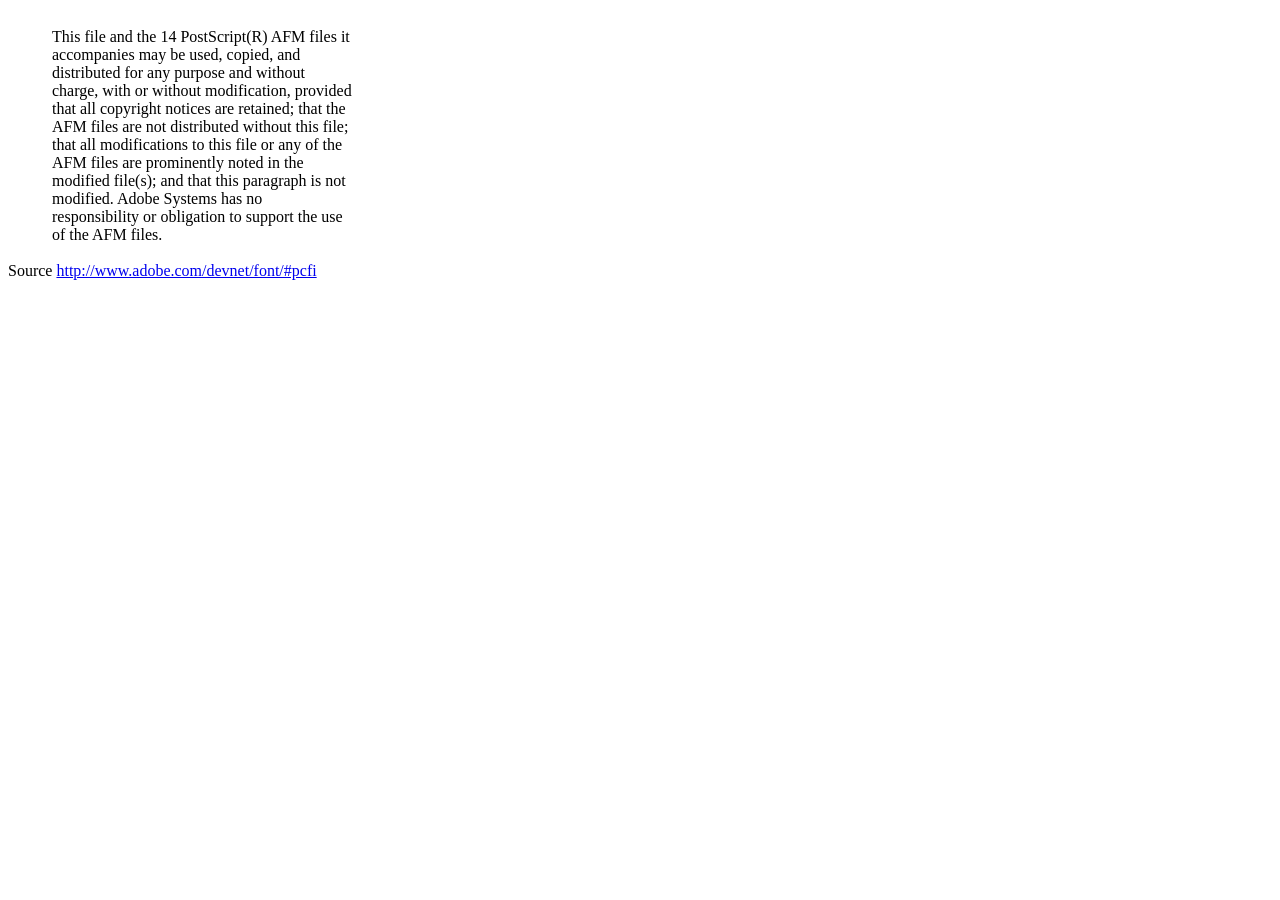
<file: user/admin/vendor/dompdf/dompdf/lib/fonts/mustRead.html>
<html>
	<head>
		<meta http-equiv="content-type" content="text/html;charset=iso-8859-1">
		<meta name="generator" content="Adobe GoLive 4">
		<title>Core 14 AFM Files - ReadMe</title>
	</head>
	<body bgcolor="white">
		<font color="white">or</font>
		<table border="0" cellpadding="0" cellspacing="2">
			<tr>
				<td width="40"></td>
				<td width="300">This file and the 14 PostScript(R) AFM files it accompanies may be used, copied, and distributed for any purpose and without charge, with or without modification, provided that all copyright notices are retained; that the AFM files are not distributed without this file; that all modifications to this file or any of the AFM files are prominently noted in the modified file(s); and that this paragraph is not modified. Adobe Systems has no responsibility or obligation to support the use of the AFM files. <font color="white">Col</font></td>
			</tr>
		</table>
		<p>Source <a href="http://www.adobe.com/devnet/font/#pcfi">http://www.adobe.com/devnet/font/#pcfi</a></p>
</body>
</html>
</file>
<file: formstyle.css>
@import url('https://fonts.googleapis.com/css2?family=Nunito:wght@500;700&family=Roboto:wght@700&display=swap');
*{
	margin: 0;
	padding: 0;
	box-sizing: border-box;
	list-style: none;
	font-family: 'Montserrat', sans-serif;
}
body
{
	background: #fff;
	margin-left: 0;
	margin-top: 0;
	margin-right: 0;
	background-image: url('become donor.png');
	background-size: 100%;
	background-repeat: no-repeat;
	background-attachment: fixed;
	backdrop-filter: blur(5px);
}
.donor{
	position:absolute;
	margin-left: 1075px;
	margin-top: 30px;
	height:30px;
	background-color: #ED1B24;
	color: white;
	border-radius: 6px;
	font-weight: bold;
	text-align: center;
  }
  .donor:hover{
	background-color: black;
  }
  .donor:active {
	background-color: green;
  }
  /****************************************************/
  .logo{
	display: inline-block;
	margin-top: 20px;
  }
  /***************************************************/
  .top{
	height:25px;
	background-color:red;
  }
  /****************************************************/
  .bottom{
	height:25px;
	background-color:red;
	margin-top: 17px;
  }
  /****************************************************/
  .options{
	margin-left: 75px;
  }
  button {
	margin-left: 60px;
	margin-top: 80px;
	display: inline-block;
	border-radius: 4px;
	background-color: #ED1B24;
	border: none;
	color: #FFFFFF;
	text-align: center;
	font-size: 15px;
	width: 150px;
	height:30px;
  }

  .button1 span {
	cursor: pointer;
	display: inline-block;
	position: relative;
	transition: 0.5s;
  }

  .button1 span:after {
	content: '\00bb';
	position: absolute;
	opacity: 0;
	top: 0;
	right: -20px;
  }

  .button1:hover span {
	padding-right: 25px;
  }

  .button1:hover span:after {
	opacity: 1;
	right: 0;
  }
  .button1:hover{
	background-color: black;
  }
  a{
	color:white;
	text-decoration: none;
  }
  .after_options{
	height:25px;
	background-color:red;
	margin-top: 90px;
  }
.title
{

    background: #ed1b24;
    font-size: 30px;
    color: #fff;
	text-transform: uppercase;
    font-weight: 700;
	letter-spacing: 5px;
    line-height: 24px;
    padding: 30px;
    text-align: center;
}
.main
{
	min-height: 100vh;
	display: flex;
	justify-content: center;
	align-items: center;

}
.register
{
    background: #f2f2f2;
    padding: 25px;
	border-radius: 10px;
	width: 800px;

}
.main
{
    margin-top: -5px;
	margin-bottom: 10px;
}
.main .doner_text
{
	display:flex ;
	flex-wrap: wrap;
	width: calc(100% / 2 - 20px);
	align-content: space-between;
}
.main .doner_text label
{
    display: block;
	margin-bottom: 3px;
	color: #9597a6;
}
.main .select
{
	height: 45px;
	width: 350px;
	padding: 10px 20px;
	border: none;
	border-radius: 10px;
}
.main .doner_text input[type="text"]
{
	height: 45px;
	width: 350px;
	padding: 10px 20px;
	border: #9597a6;
	border-radius: 10px;
}
.DOB
{
	height: 45px;
	width: 300px;
	margin: -65px 0px;
	padding: 0px 400px;
}
.BG
{
	padding: 20px 0px;
}
.adds
{
	margin: -85px 400px;
}
.email
{
	margin: -65px 400px;
}
.gender
{
	padding: 10px 0px 0px 0px;
}

.ci
{
	margin: 20px 0px;
}
.state
{
	margin: -85px 400px;
}
.main .doner_text input[type="date"]
{
	height: 45px;
	width: 350px;
	padding: 10px 20px;
	border: none;
	border-radius: 10px;
}
.main input[type="text"]

{
	width: 100%;
	border-radius: 3px;
	padding: 10px;
}
form .sub
{
	height: 45px;
	margin: 10px 0;
}
form .sub input
{
	height: 100%;
	width: 300px;
	border: none;
	border-radius: 10px;
	color: #fff;
	background: #ed1b24;
}
.sub
{
	padding: 0px 160px 0px 230px;
}

.btn{
  padding: 10px 60px;
  background:#fff;
  border:0;
  outline:none;
  cursor:pointer;
  font-size:22px;
  font-weight:500;
  border-radius:30px;
}
.popup{
  width:400px;
  background:#fff;
  border-radius: 6px;
  position:absolute;
  top:0;
  left:50%;
  transform: translate(-50%,-50%) scale(0.1);
  text-align:center;
  padding:0 30px 30px;
  color:#333;
  visibility: hidden;
  transition: transform 10s, top 0.4s;
}
.open-popup{
  visibility: visible;
  top:50%;
  transform: translate(-50%,-50%) scale(1);
}
.popup img{
  width:100px;
  margin-top:-50px;
  border-radius: 50%;
  box-shadow:0 2px 5px rgba(0,0,0,0.2);
}
.popup h2
{
  font-size:38px;
  font-weight:500;
  margin:30px 0 10px;
}
.popup button{
  width:100%;
  margin-top:50px;
  padding: 10px 0;
  background:#6fd649;
  color:#fff;
  border:0;
  outline:none;
  font-size:18px;
  border-radius: 4px;
  cursor:pointer:
  box-shadow:0 5px 5px rgba(0,0,0,0.2);
}

@media screen and (max-width: 377px )and (min-width: 366px)
{

	.body
	{
		background-image: url('become\ donor.png');
		background-size: cover;
		background-repeat: no-repeat;
		background-attachment: fixed;
		backdrop-filter: blur(5px);
	}
	.title
	{
		width: 600px;
	}
	.register
	{
		margin-top: 50px;
		margin-left: 200px;
		padding-bottom: -20px;
		width: 2000px;
		height: 150vh

	}

	.main
	{
		padding-bottom: 10px;
	}
	.DOB
	{
		margin: 20px -400px
	}
	.BG
	{
		padding: 30px 0px;
	}
	.adds
	{
		margin: -15px 0px 30px 0px;
	}
	.email
	{
		margin: 30px 0px;
	}
	.ci
	{
		margin: -10px 0px;
	}
	.state
	{
		margin: 30px 0px 30px 0px;
	}
	.sub input[type="submit"]
	{
		width:200px
	}
	.sub
	{
		padding: 0px 80px 0px;

	}


}
@media screen and (max-width: 365px )
{


	.title
	{
		width: 600px;
	}
	.register
	{
		margin-top: 50px;
		margin-left: 200px;
		padding-bottom: -20px;
		width: 2000px;
		height: 140vh

	}

	.main
	{
		padding-bottom: 10px;
	}
	.DOB
	{
		margin: 20px -400px
	}
	.BG
	{
		padding: 30px 0px;
	}
	.adds
	{
		margin: -15px 0px 30px 0px;
	}
	.email
	{
		margin: 30px 0px;
	}
	.ci
	{
		margin: -10px 0px;
	}
	.state
	{
		margin: 30px 0px 30px 0px;
	}
	.sub input[type="submit"]
	{
		width:200px
	}
	.sub
	{
		padding: 0px 80px 0px;

	}


}
@media screen and (max-width: 395px ) and (min-width: 385px)
{

	.body
	{
		background-image: url('become\ donor.png');
		background-size: cover;
		background-repeat: no-repeat;
		background-attachment: fixed;
		backdrop-filter: blur(5px);
	}
	.title
	{
		width: 600px;
	}
	.register
	{
		margin-top: 50px;
		margin-left: 200px;
		padding-bottom: -20px;
		width: 2000px;
		height: 120vh

	}

	.main
	{
		padding-bottom: 10px;
	}
	.DOB
	{
		margin: 20px -400px
	}
	.BG
	{
		padding: 30px 0px;
	}
	.adds
	{
		margin: -15px 0px 30px 0px;
	}
	.email
	{
		margin: 30px 0px;
	}
	.ci
	{
		margin: -10px 0px;
	}
	.state
	{
		margin: 30px 0px 30px 0px;
	}
	.sub input[type="submit"]
	{
		width:200px
	}
	.sub
	{
		padding: 0px 80px 0px;

	}


}

@media screen and (max-width: 280px)
{

	.title
	{
		width: 600px;
	}
	.register
	{
		margin-top: 50px;
		margin-left: 200px;
		margin-bottom: -200px;
		width: 2000px;
		height: 140vh

	}

	.main
	{
		padding-bottom: -100px;
		padding-left: 100px;
	}
	.DOB
	{
		margin: 10px -400px
	}
	.adds
	{
		margin: -5px 0px 10px 0px;
	}
	.email
	{
		margin: 10px 0px;
	}
	.ci
	{
		margin: -5px 0px;
	}
	.state
	{
		margin: 15px 0px 30px 0px;
	}
	.aadhar
	{
		margin: -5px 0px;
	}
	.sub input[type="submit"]
	{
		width:200px
	}
	.sub
	{
		padding: 0px 80px 0px;

	}

}
@media screen and (max-width: 500px ) and (min-width: 398px)
{


	.title
	{
		width: 600px;
	}
	.register
	{
		margin-top: 50px;
		margin-left: 200px;
		padding-bottom: -20px;
		width: 2000px;
		height: 110vh

	}

	.main
	{
		padding-bottom: -100px;
	}
	.DOB
	{
		margin: 20px -400px
	}
	.BG
	{
		padding: 30px 0px;
	}
	.adds
	{
		margin: -15px 0px 30px 0px;
	}
	.email
	{
		margin: 30px 0px;
	}
	.ci
	{
		margin: -10px 0px;
	}
	.state
	{
		margin: 30px 0px 30px 0px;
	}
	.sub input[type="submit"]
	{
		width:200px
	}
	.sub
	{
		padding: 0px 80px 0px;

	}


}
@media screen and (max-width: 830px ) and (min-width: 800px)
{

	.title
	{
		width: 855px;
	}
	.register
	{

		margin-left: 35px;
	}
}
@media screen and (max-width: 770px ) and (min-width: 760px)
{

	.title
	{
		width: 855px;
	}
	.register
	{

		margin-left: 90px;
	}
}
</file>
